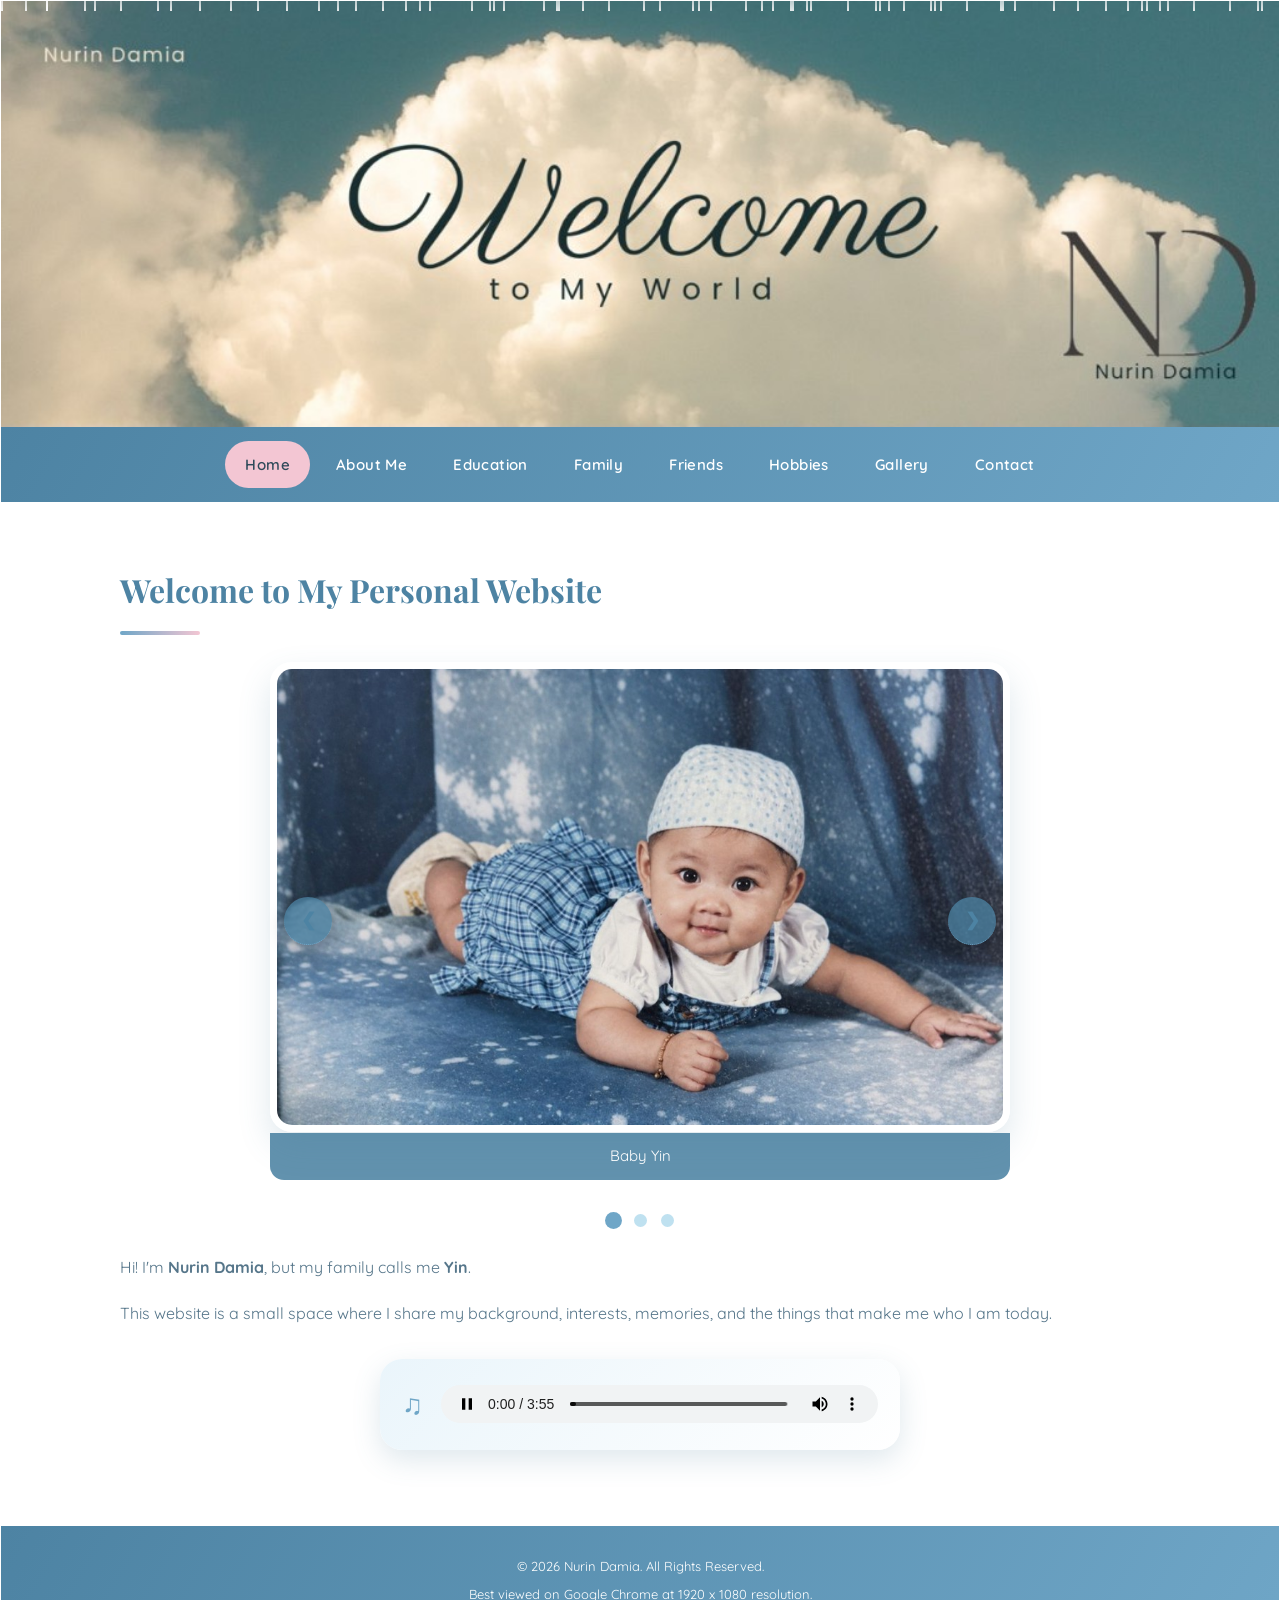
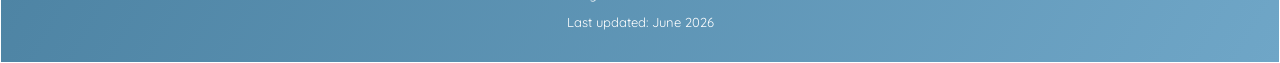
<file: index.html>
<!DOCTYPE html>
<html lang="en">
<head>
<meta charset="UTF-8">
<meta name="viewport" content="width=device-width, initial-scale=1.0">
<meta name="description" content="Personal website of Nurin Damia - background, interests, memories and more.">
<meta name="keywords" content="Nurin Damia, personal website, about me, hobbies, gallery, student">
<meta name="author" content="Nurin Damia">
<title>Nurin Damia | Home</title>
<link rel="preconnect" href="https://fonts.googleapis.com">
<link rel="preconnect" href="https://fonts.gstatic.com" crossorigin>
<link href="https://fonts.googleapis.com/css2?family=Playfair+Display:ital,wght@0,500;0,700;1,500&family=Quicksand:wght@400;500;600;700&display=swap" rel="stylesheet">
<link rel="stylesheet" href="css/style.css">
</head>
<body>

<div class="container">

<table class="layout">
<tr>
<td>

<div class="hero-header">
<img src="images/header.png" alt="Welcome to My World - Nurin Damia">
<div class="rain">
<span style="left:91.2%; animation-duration:0.82s; animation-delay:0.8s;"></span>
<span style="left:31.6%; animation-duration:1.4s; animation-delay:0.14s;"></span>
<span style="left:93.3%; animation-duration:0.74s; animation-delay:0.66s;"></span>
<span style="left:72.7%; animation-duration:1.25s; animation-delay:0.45s;"></span>
<span style="left:61.9%; animation-duration:0.91s; animation-delay:1.05s;"></span>
<span style="left:51.5%; animation-duration:0.82s; animation-delay:1.75s;"></span>
<span style="left:68.7%; animation-duration:0.99s; animation-delay:1.03s;"></span>
<span style="left:26.3%; animation-duration:0.85s; animation-delay:0.41s;"></span>
<span style="left:33.5%; animation-duration:1.33s; animation-delay:0.85s;"></span>
<span style="left:70.6%; animation-duration:0.75s; animation-delay:0.28s;"></span>
<span style="left:47.5%; animation-duration:1.19s; animation-delay:0.24s;"></span>
<span style="left:79.3%; animation-duration:1.37s; animation-delay:0.43s;"></span>
<span style="left:43.4%; animation-duration:0.65s; animation-delay:1.43s;"></span>
<span style="left:89.2%; animation-duration:1.3s; animation-delay:0.75s;"></span>
<span style="left:63.3%; animation-duration:1.07s; animation-delay:0.44s;"></span>
<span style="left:43.6%; animation-duration:1.27s; animation-delay:0.15s;"></span>
<span style="left:60.3%; animation-duration:0.66s; animation-delay:1.15s;"></span>
<span style="left:15.5%; animation-duration:0.79s; animation-delay:0.05s;"></span>
<span style="left:3.5%; animation-duration:1.01s; animation-delay:1.13s;"></span>
<span style="left:78.3%; animation-duration:1.29s; animation-delay:1.03s;"></span>
<span style="left:22.3%; animation-duration:0.97s; animation-delay:0.5s;"></span>
<span style="left:73.5%; animation-duration:1.19s; animation-delay:1.69s;"></span>
<span style="left:96.1%; animation-duration:0.71s; animation-delay:0.65s;"></span>
<span style="left:7.3%; animation-duration:1.25s; animation-delay:1.25s;"></span>
<span style="left:58.2%; animation-duration:0.68s; animation-delay:1.78s;"></span>
<span style="left:82.3%; animation-duration:0.81s; animation-delay:1.48s;"></span>
<span style="left:36.8%; animation-duration:0.92s; animation-delay:0.13s;"></span>
<span style="left:73.0%; animation-duration:1.16s; animation-delay:1.43s;"></span>
<span style="left:98.3%; animation-duration:1.3s; animation-delay:1.31s;"></span>
<span style="left:12.2%; animation-duration:1.09s; animation-delay:0.28s;"></span>
<span style="left:90.6%; animation-duration:0.88s; animation-delay:1.23s;"></span>
<span style="left:69.4%; animation-duration:1.37s; animation-delay:0.04s;"></span>
<span style="left:54.5%; animation-duration:0.84s; animation-delay:1.59s;"></span>
<span style="left:89.6%; animation-duration:1.33s; animation-delay:0.37s;"></span>
<span style="left:68.4%; animation-duration:1.07s; animation-delay:0.25s;"></span>
<span style="left:50.2%; animation-duration:0.69s; animation-delay:0.76s;"></span>
<span style="left:39.3%; animation-duration:0.87s; animation-delay:1.74s;"></span>
<span style="left:29.8%; animation-duration:1.28s; animation-delay:0.7s;"></span>
<span style="left:3.5%; animation-duration:0.61s; animation-delay:1.64s;"></span>
<span style="left:55.5%; animation-duration:0.92s; animation-delay:1.54s;"></span>
<span style="left:42.4%; animation-duration:0.69s; animation-delay:0.44s;"></span>
<span style="left:20.0%; animation-duration:1.11s; animation-delay:0.9s;"></span>
<span style="left:66.2%; animation-duration:0.9s; animation-delay:0.82s;"></span>
<span style="left:24.8%; animation-duration:1.4s; animation-delay:1.51s;"></span>
<span style="left:63.0%; animation-duration:0.99s; animation-delay:1.31s;"></span>
<span style="left:86.4%; animation-duration:0.66s; animation-delay:0.41s;"></span>
<span style="left:17.9%; animation-duration:0.95s; animation-delay:1.52s;"></span>
<span style="left:38.2%; animation-duration:1.22s; animation-delay:0.49s;"></span>
<span style="left:45.5%; animation-duration:1.05s; animation-delay:0.81s;"></span>
<span style="left:0.0%; animation-duration:1.05s; animation-delay:1.66s;"></span>
<span style="left:32.7%; animation-duration:1.28s; animation-delay:0.0s;"></span>
<span style="left:54.1%; animation-duration:1.19s; animation-delay:1.62s;"></span>
<span style="left:84.2%; animation-duration:0.83s; animation-delay:0.32s;"></span>
<span style="left:38.5%; animation-duration:1.19s; animation-delay:1.05s;"></span>
<span style="left:98.6%; animation-duration:1.38s; animation-delay:1.18s;"></span>
<span style="left:61.7%; animation-duration:0.84s; animation-delay:0.13s;"></span>
<span style="left:13.2%; animation-duration:1.02s; animation-delay:0.11s;"></span>
<span style="left:88.1%; animation-duration:1.28s; animation-delay:1.11s;"></span>
<span style="left:27.7%; animation-duration:0.66s; animation-delay:1.38s;"></span>
<span style="left:1.9%; animation-duration:1.01s; animation-delay:1.06s;"></span>
<span style="left:59.5%; animation-duration:0.81s; animation-delay:1.39s;"></span>
<span style="left:9.3%; animation-duration:1.39s; animation-delay:1.74s;"></span>
<span style="left:75.5%; animation-duration:1.36s; animation-delay:1.59s;"></span>
<span style="left:78.2%; animation-duration:0.94s; animation-delay:0.19s;"></span>
<span style="left:6.5%; animation-duration:0.68s; animation-delay:0.55s;"></span>
</div>
</div>

<div class="nav">
<a href="index.html" class="active">Home</a>
<a href="about.html">About Me</a>
<a href="education.html">Education</a>
<a href="family.html">Family</a>
<a href="friends.html">Friends</a>
<a href="hobbies.html">Hobbies</a>
<a href="gallery.html">Gallery</a>
<a href="contact.html">Contact</a>
</div>

<div class="content">

<h2>Welcome to My Personal Website</h2>

<div class="slideshow">

<div class="slides">
<img src="images/baby.png" alt="Baby Yin">
<div class="caption">Baby Yin</div>
</div>

<div class="slides">
<img src="images/toddler.png" alt="Toddler Yin">
<div class="caption">Toddler Yin</div>
</div>

<div class="slides">
<img src="images/now.png" alt="Yin Now">
<div class="caption">Yin Today</div>
</div>

<a class="prev" onclick="plusSlides(-1)">&#10094;</a>
<a class="next" onclick="plusSlides(1)">&#10095;</a>

</div>

<div class="dots">
<span class="dot" onclick="currentSlide(1)"></span>
<span class="dot" onclick="currentSlide(2)"></span>
<span class="dot" onclick="currentSlide(3)"></span>
</div>

<p>Hi! I'm <strong>Nurin Damia</strong>, but my family calls me <strong>Yin</strong>.</p>
<p>This website is a small space where I share my background, interests, memories, and the things that make me who I am today.</p>

<div class="song-player">
<div class="note">&#9835;</div>
<div class="song-info">
<audio controls autoplay loop>
<source src="songs/Slipping Through My Fingers.mp3" type="audio/mpeg">
</audio>
</div>
</div>

</div>

<div class="footer">
<p>&copy; 2026 Nurin Damia. All Rights Reserved.</p>
<p>Best viewed on Google Chrome at 1920 x 1080 resolution.</p>
<p>Last updated: June 2026</p>
</div>

</td>
</tr>
</table>

</div>

<script>
var slideIndex = 1;
showSlides(slideIndex);

function plusSlides(n) {
    showSlides(slideIndex += n);
}

function currentSlide(n) {
    showSlides(slideIndex = n);
}

function showSlides(n) {
    var i;
    var slides = document.getElementsByClassName("slides");
    var dots = document.getElementsByClassName("dot");
    if (n > slides.length) { slideIndex = 1; }
    if (n < 1) { slideIndex = slides.length; }
    for (i = 0; i < slides.length; i++) {
        slides[i].style.display = "none";
    }
    for (i = 0; i < dots.length; i++) {
        dots[i].className = dots[i].className.replace(" active-dot", "");
    }
    slides[slideIndex - 1].style.display = "block";
    dots[slideIndex - 1].className += " active-dot";
}

setInterval(function() { plusSlides(1); }, 4000);
</script>

<script src="js/lightbox.js"></script>
</body>
</html>
</file>
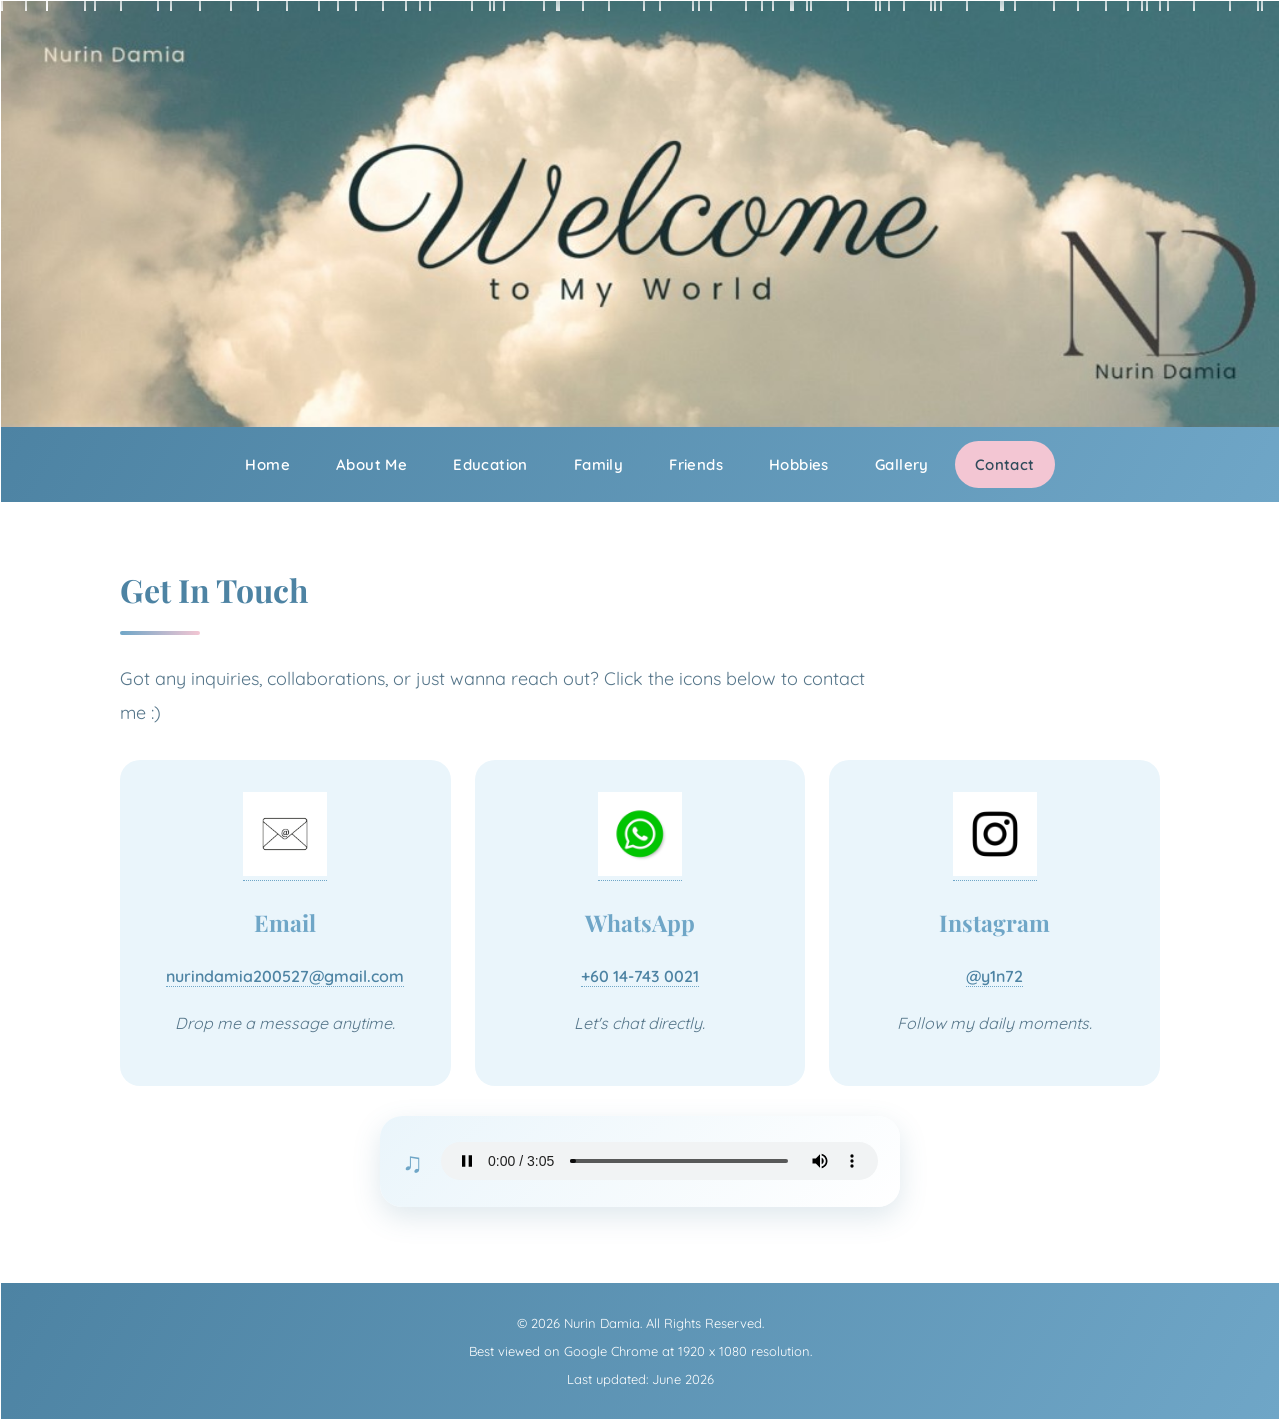
<file: contact.html>
<!DOCTYPE html>
<html lang="en">
<head>
<meta charset="UTF-8">
<meta name="viewport" content="width=device-width, initial-scale=1.0">
<meta name="description" content="Contact Nurin Damia via email, WhatsApp or Instagram for inquiries and collaborations.">
<meta name="keywords" content="Nurin Damia, contact, email, WhatsApp, Instagram, get in touch">
<meta name="author" content="Nurin Damia">
<title>Nurin Damia | Contact</title>
<link rel="preconnect" href="https://fonts.googleapis.com">
<link rel="preconnect" href="https://fonts.gstatic.com" crossorigin>
<link href="https://fonts.googleapis.com/css2?family=Playfair+Display:ital,wght@0,500;0,700;1,500&family=Quicksand:wght@400;500;600;700&display=swap" rel="stylesheet">
<link rel="stylesheet" href="css/style.css">
</head>
<body>

<div class="container">

<table class="layout">
<tr>
<td>

<div class="hero-header">
<img src="images/header.png" alt="Welcome to My World - Nurin Damia">
<div class="rain">
<span style="left:91.2%; animation-duration:0.82s; animation-delay:0.8s;"></span>
<span style="left:31.6%; animation-duration:1.4s; animation-delay:0.14s;"></span>
<span style="left:93.3%; animation-duration:0.74s; animation-delay:0.66s;"></span>
<span style="left:72.7%; animation-duration:1.25s; animation-delay:0.45s;"></span>
<span style="left:61.9%; animation-duration:0.91s; animation-delay:1.05s;"></span>
<span style="left:51.5%; animation-duration:0.82s; animation-delay:1.75s;"></span>
<span style="left:68.7%; animation-duration:0.99s; animation-delay:1.03s;"></span>
<span style="left:26.3%; animation-duration:0.85s; animation-delay:0.41s;"></span>
<span style="left:33.5%; animation-duration:1.33s; animation-delay:0.85s;"></span>
<span style="left:70.6%; animation-duration:0.75s; animation-delay:0.28s;"></span>
<span style="left:47.5%; animation-duration:1.19s; animation-delay:0.24s;"></span>
<span style="left:79.3%; animation-duration:1.37s; animation-delay:0.43s;"></span>
<span style="left:43.4%; animation-duration:0.65s; animation-delay:1.43s;"></span>
<span style="left:89.2%; animation-duration:1.3s; animation-delay:0.75s;"></span>
<span style="left:63.3%; animation-duration:1.07s; animation-delay:0.44s;"></span>
<span style="left:43.6%; animation-duration:1.27s; animation-delay:0.15s;"></span>
<span style="left:60.3%; animation-duration:0.66s; animation-delay:1.15s;"></span>
<span style="left:15.5%; animation-duration:0.79s; animation-delay:0.05s;"></span>
<span style="left:3.5%; animation-duration:1.01s; animation-delay:1.13s;"></span>
<span style="left:78.3%; animation-duration:1.29s; animation-delay:1.03s;"></span>
<span style="left:22.3%; animation-duration:0.97s; animation-delay:0.5s;"></span>
<span style="left:73.5%; animation-duration:1.19s; animation-delay:1.69s;"></span>
<span style="left:96.1%; animation-duration:0.71s; animation-delay:0.65s;"></span>
<span style="left:7.3%; animation-duration:1.25s; animation-delay:1.25s;"></span>
<span style="left:58.2%; animation-duration:0.68s; animation-delay:1.78s;"></span>
<span style="left:82.3%; animation-duration:0.81s; animation-delay:1.48s;"></span>
<span style="left:36.8%; animation-duration:0.92s; animation-delay:0.13s;"></span>
<span style="left:73.0%; animation-duration:1.16s; animation-delay:1.43s;"></span>
<span style="left:98.3%; animation-duration:1.3s; animation-delay:1.31s;"></span>
<span style="left:12.2%; animation-duration:1.09s; animation-delay:0.28s;"></span>
<span style="left:90.6%; animation-duration:0.88s; animation-delay:1.23s;"></span>
<span style="left:69.4%; animation-duration:1.37s; animation-delay:0.04s;"></span>
<span style="left:54.5%; animation-duration:0.84s; animation-delay:1.59s;"></span>
<span style="left:89.6%; animation-duration:1.33s; animation-delay:0.37s;"></span>
<span style="left:68.4%; animation-duration:1.07s; animation-delay:0.25s;"></span>
<span style="left:50.2%; animation-duration:0.69s; animation-delay:0.76s;"></span>
<span style="left:39.3%; animation-duration:0.87s; animation-delay:1.74s;"></span>
<span style="left:29.8%; animation-duration:1.28s; animation-delay:0.7s;"></span>
<span style="left:3.5%; animation-duration:0.61s; animation-delay:1.64s;"></span>
<span style="left:55.5%; animation-duration:0.92s; animation-delay:1.54s;"></span>
<span style="left:42.4%; animation-duration:0.69s; animation-delay:0.44s;"></span>
<span style="left:20.0%; animation-duration:1.11s; animation-delay:0.9s;"></span>
<span style="left:66.2%; animation-duration:0.9s; animation-delay:0.82s;"></span>
<span style="left:24.8%; animation-duration:1.4s; animation-delay:1.51s;"></span>
<span style="left:63.0%; animation-duration:0.99s; animation-delay:1.31s;"></span>
<span style="left:86.4%; animation-duration:0.66s; animation-delay:0.41s;"></span>
<span style="left:17.9%; animation-duration:0.95s; animation-delay:1.52s;"></span>
<span style="left:38.2%; animation-duration:1.22s; animation-delay:0.49s;"></span>
<span style="left:45.5%; animation-duration:1.05s; animation-delay:0.81s;"></span>
<span style="left:0.0%; animation-duration:1.05s; animation-delay:1.66s;"></span>
<span style="left:32.7%; animation-duration:1.28s; animation-delay:0.0s;"></span>
<span style="left:54.1%; animation-duration:1.19s; animation-delay:1.62s;"></span>
<span style="left:84.2%; animation-duration:0.83s; animation-delay:0.32s;"></span>
<span style="left:38.5%; animation-duration:1.19s; animation-delay:1.05s;"></span>
<span style="left:98.6%; animation-duration:1.38s; animation-delay:1.18s;"></span>
<span style="left:61.7%; animation-duration:0.84s; animation-delay:0.13s;"></span>
<span style="left:13.2%; animation-duration:1.02s; animation-delay:0.11s;"></span>
<span style="left:88.1%; animation-duration:1.28s; animation-delay:1.11s;"></span>
<span style="left:27.7%; animation-duration:0.66s; animation-delay:1.38s;"></span>
<span style="left:1.9%; animation-duration:1.01s; animation-delay:1.06s;"></span>
<span style="left:59.5%; animation-duration:0.81s; animation-delay:1.39s;"></span>
<span style="left:9.3%; animation-duration:1.39s; animation-delay:1.74s;"></span>
<span style="left:75.5%; animation-duration:1.36s; animation-delay:1.59s;"></span>
<span style="left:78.2%; animation-duration:0.94s; animation-delay:0.19s;"></span>
<span style="left:6.5%; animation-duration:0.68s; animation-delay:0.55s;"></span>
</div>
</div>

<div class="nav">
<a href="index.html">Home</a>
<a href="about.html">About Me</a>
<a href="education.html">Education</a>
<a href="family.html">Family</a>
<a href="friends.html">Friends</a>
<a href="hobbies.html">Hobbies</a>
<a href="gallery.html">Gallery</a>
<a href="contact.html" class="active">Contact</a>
</div>

<div class="content">

<h2>Get In Touch</h2>
<p class="lead">Got any inquiries, collaborations, or just wanna reach out? Click the icons below to contact me :)</p>

<div class="contact-cards">
<div class="contact-card">
<a href="mailto:nurindamia200527@gmail.com">
<img src="images/icons/email.png" alt="Email Icon">
</a>
<h3>Email</h3>
<p><a href="mailto:nurindamia200527@gmail.com">nurindamia200527@gmail.com</a></p>
<p><em>Drop me a message anytime.</em></p>
</div>
<div class="contact-card">
<a href="https://wa.link/78cb4q" target="_blank">
<img src="images/icons/whatsapp.png" alt="WhatsApp Icon">
</a>
<h3>WhatsApp</h3>
<p><a href="https://wa.link/78cb4q" target="_blank">+60 14-743 0021</a></p>
<p><em>Let's chat directly.</em></p>
</div>
<div class="contact-card">
<a href="https://www.instagram.com/y1n72?igsh=MWlpbmMzNjg4bjg2eA%3D%3D&amp;utm_source=qr" target="_blank">
<img src="images/icons/instagram.png" alt="Instagram Icon">
</a>
<h3>Instagram</h3>
<p><a href="https://www.instagram.com/y1n72?igsh=MWlpbmMzNjg4bjg2eA%3D%3D&amp;utm_source=qr" target="_blank">@y1n72</a></p>
<p><em>Follow my daily moments.</em></p>
</div>
</div>

<div class="song-player">
<div class="note">&#9835;</div>
<div class="song-info">
<audio controls autoplay loop>
<source src="songs/Saborami.mp3" type="audio/mpeg">
</audio>
</div>
</div>

</div>

<div class="footer">
<p>&copy; 2026 Nurin Damia. All Rights Reserved.</p>
<p>Best viewed on Google Chrome at 1920 x 1080 resolution.</p>
<p>Last updated: June 2026</p>
</div>

</td>
</tr>
</table>

</div>

<script src="js/lightbox.js"></script>
</body>
</html>
</file>
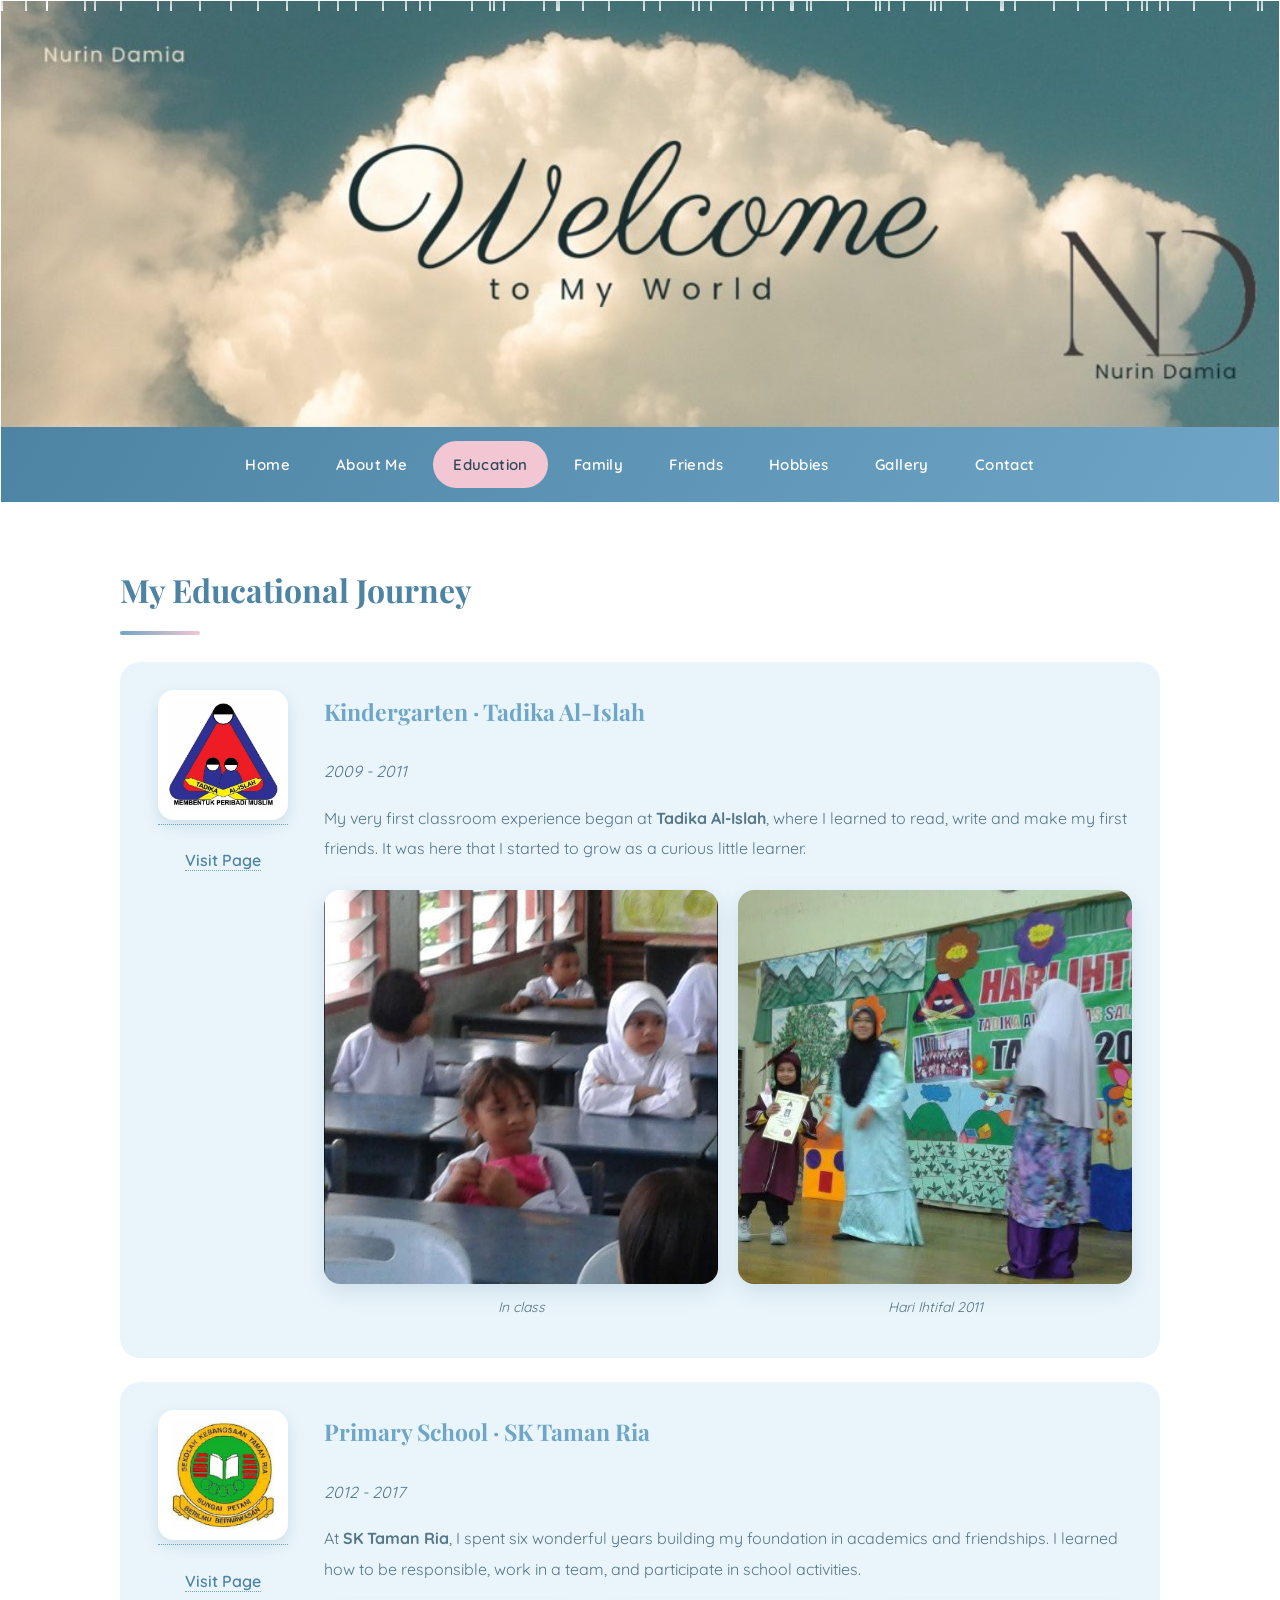
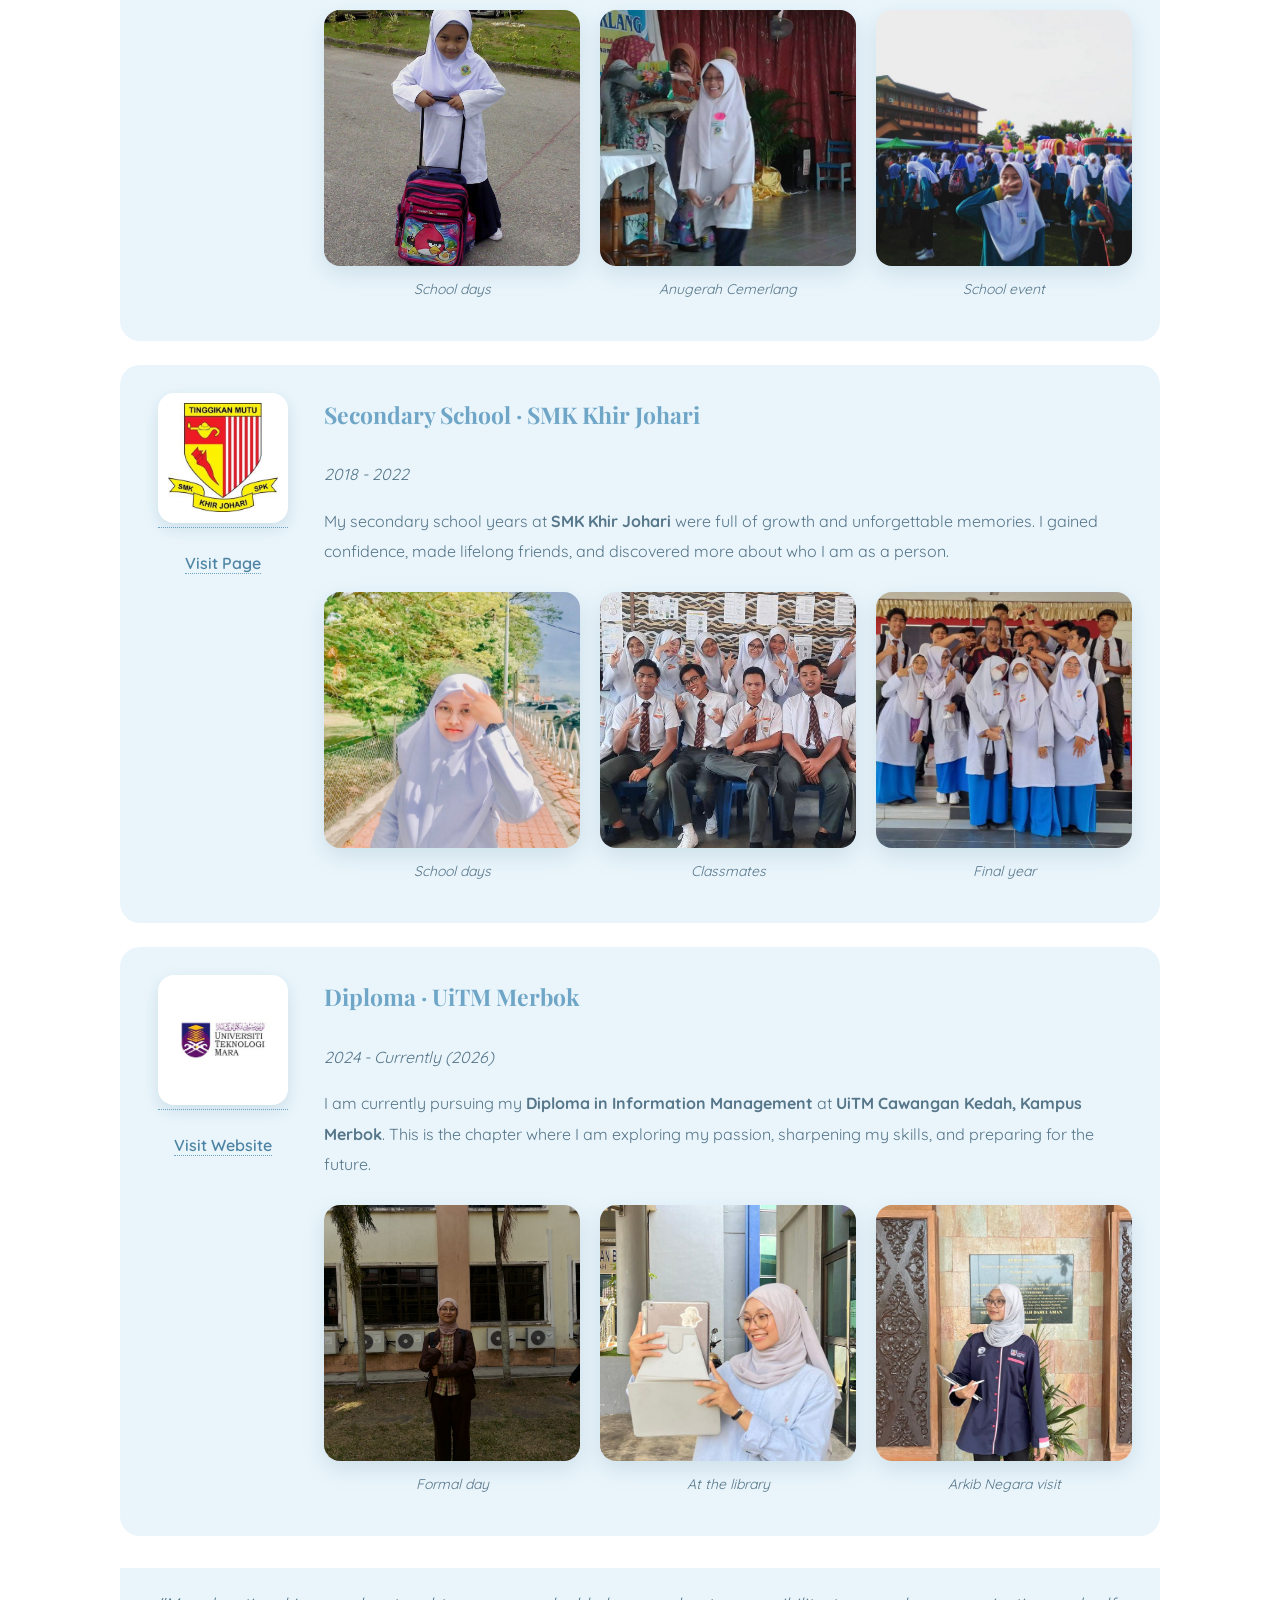
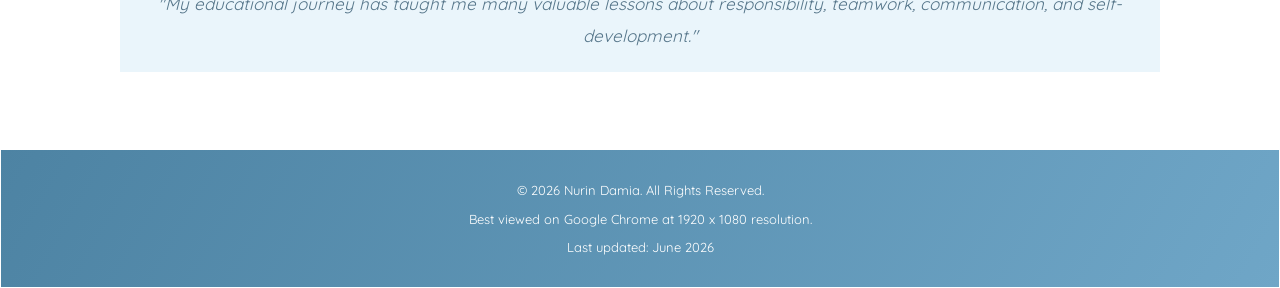
<file: education.html>
<!DOCTYPE html>
<html lang="en">
<head>
<meta charset="UTF-8">
<meta name="viewport" content="width=device-width, initial-scale=1.0">
<meta name="description" content="Education journey of Nurin Damia from kindergarten to UiTM diploma.">
<meta name="keywords" content="Nurin Damia, education, Tadika Al-Islah, SK Taman Ria, SMK Khir Johari, UiTM Merbok">
<meta name="author" content="Nurin Damia">
<title>Nurin Damia | Education</title>
<link rel="preconnect" href="https://fonts.googleapis.com">
<link rel="preconnect" href="https://fonts.gstatic.com" crossorigin>
<link href="https://fonts.googleapis.com/css2?family=Playfair+Display:ital,wght@0,500;0,700;1,500&family=Quicksand:wght@400;500;600;700&display=swap" rel="stylesheet">
<link rel="stylesheet" href="css/style.css">
</head>
<body>

<div class="container">

<table class="layout">
<tr>
<td>

<div class="hero-header">
<img src="images/header.png" alt="Welcome to My World - Nurin Damia">
<div class="rain">
<span style="left:91.2%; animation-duration:0.82s; animation-delay:0.8s;"></span>
<span style="left:31.6%; animation-duration:1.4s; animation-delay:0.14s;"></span>
<span style="left:93.3%; animation-duration:0.74s; animation-delay:0.66s;"></span>
<span style="left:72.7%; animation-duration:1.25s; animation-delay:0.45s;"></span>
<span style="left:61.9%; animation-duration:0.91s; animation-delay:1.05s;"></span>
<span style="left:51.5%; animation-duration:0.82s; animation-delay:1.75s;"></span>
<span style="left:68.7%; animation-duration:0.99s; animation-delay:1.03s;"></span>
<span style="left:26.3%; animation-duration:0.85s; animation-delay:0.41s;"></span>
<span style="left:33.5%; animation-duration:1.33s; animation-delay:0.85s;"></span>
<span style="left:70.6%; animation-duration:0.75s; animation-delay:0.28s;"></span>
<span style="left:47.5%; animation-duration:1.19s; animation-delay:0.24s;"></span>
<span style="left:79.3%; animation-duration:1.37s; animation-delay:0.43s;"></span>
<span style="left:43.4%; animation-duration:0.65s; animation-delay:1.43s;"></span>
<span style="left:89.2%; animation-duration:1.3s; animation-delay:0.75s;"></span>
<span style="left:63.3%; animation-duration:1.07s; animation-delay:0.44s;"></span>
<span style="left:43.6%; animation-duration:1.27s; animation-delay:0.15s;"></span>
<span style="left:60.3%; animation-duration:0.66s; animation-delay:1.15s;"></span>
<span style="left:15.5%; animation-duration:0.79s; animation-delay:0.05s;"></span>
<span style="left:3.5%; animation-duration:1.01s; animation-delay:1.13s;"></span>
<span style="left:78.3%; animation-duration:1.29s; animation-delay:1.03s;"></span>
<span style="left:22.3%; animation-duration:0.97s; animation-delay:0.5s;"></span>
<span style="left:73.5%; animation-duration:1.19s; animation-delay:1.69s;"></span>
<span style="left:96.1%; animation-duration:0.71s; animation-delay:0.65s;"></span>
<span style="left:7.3%; animation-duration:1.25s; animation-delay:1.25s;"></span>
<span style="left:58.2%; animation-duration:0.68s; animation-delay:1.78s;"></span>
<span style="left:82.3%; animation-duration:0.81s; animation-delay:1.48s;"></span>
<span style="left:36.8%; animation-duration:0.92s; animation-delay:0.13s;"></span>
<span style="left:73.0%; animation-duration:1.16s; animation-delay:1.43s;"></span>
<span style="left:98.3%; animation-duration:1.3s; animation-delay:1.31s;"></span>
<span style="left:12.2%; animation-duration:1.09s; animation-delay:0.28s;"></span>
<span style="left:90.6%; animation-duration:0.88s; animation-delay:1.23s;"></span>
<span style="left:69.4%; animation-duration:1.37s; animation-delay:0.04s;"></span>
<span style="left:54.5%; animation-duration:0.84s; animation-delay:1.59s;"></span>
<span style="left:89.6%; animation-duration:1.33s; animation-delay:0.37s;"></span>
<span style="left:68.4%; animation-duration:1.07s; animation-delay:0.25s;"></span>
<span style="left:50.2%; animation-duration:0.69s; animation-delay:0.76s;"></span>
<span style="left:39.3%; animation-duration:0.87s; animation-delay:1.74s;"></span>
<span style="left:29.8%; animation-duration:1.28s; animation-delay:0.7s;"></span>
<span style="left:3.5%; animation-duration:0.61s; animation-delay:1.64s;"></span>
<span style="left:55.5%; animation-duration:0.92s; animation-delay:1.54s;"></span>
<span style="left:42.4%; animation-duration:0.69s; animation-delay:0.44s;"></span>
<span style="left:20.0%; animation-duration:1.11s; animation-delay:0.9s;"></span>
<span style="left:66.2%; animation-duration:0.9s; animation-delay:0.82s;"></span>
<span style="left:24.8%; animation-duration:1.4s; animation-delay:1.51s;"></span>
<span style="left:63.0%; animation-duration:0.99s; animation-delay:1.31s;"></span>
<span style="left:86.4%; animation-duration:0.66s; animation-delay:0.41s;"></span>
<span style="left:17.9%; animation-duration:0.95s; animation-delay:1.52s;"></span>
<span style="left:38.2%; animation-duration:1.22s; animation-delay:0.49s;"></span>
<span style="left:45.5%; animation-duration:1.05s; animation-delay:0.81s;"></span>
<span style="left:0.0%; animation-duration:1.05s; animation-delay:1.66s;"></span>
<span style="left:32.7%; animation-duration:1.28s; animation-delay:0.0s;"></span>
<span style="left:54.1%; animation-duration:1.19s; animation-delay:1.62s;"></span>
<span style="left:84.2%; animation-duration:0.83s; animation-delay:0.32s;"></span>
<span style="left:38.5%; animation-duration:1.19s; animation-delay:1.05s;"></span>
<span style="left:98.6%; animation-duration:1.38s; animation-delay:1.18s;"></span>
<span style="left:61.7%; animation-duration:0.84s; animation-delay:0.13s;"></span>
<span style="left:13.2%; animation-duration:1.02s; animation-delay:0.11s;"></span>
<span style="left:88.1%; animation-duration:1.28s; animation-delay:1.11s;"></span>
<span style="left:27.7%; animation-duration:0.66s; animation-delay:1.38s;"></span>
<span style="left:1.9%; animation-duration:1.01s; animation-delay:1.06s;"></span>
<span style="left:59.5%; animation-duration:0.81s; animation-delay:1.39s;"></span>
<span style="left:9.3%; animation-duration:1.39s; animation-delay:1.74s;"></span>
<span style="left:75.5%; animation-duration:1.36s; animation-delay:1.59s;"></span>
<span style="left:78.2%; animation-duration:0.94s; animation-delay:0.19s;"></span>
<span style="left:6.5%; animation-duration:0.68s; animation-delay:0.55s;"></span>
</div>
</div>

<div class="nav">
<a href="index.html">Home</a>
<a href="about.html">About Me</a>
<a href="education.html" class="active">Education</a>
<a href="family.html">Family</a>
<a href="friends.html">Friends</a>
<a href="hobbies.html">Hobbies</a>
<a href="gallery.html">Gallery</a>
<a href="contact.html">Contact</a>
</div>

<div class="content">

<h2>My Educational Journey</h2>

<div class="edu">
<div class="edu-logo">
<a href="https://www.facebook.com/share/1BqL1o2MmA/?mibextid=wwXIfr" target="_blank">
<img src="images/logos/logo_alislah.jpeg" alt="Tadika Al-Islah Logo">
</a>
<p><a href="https://www.facebook.com/share/1BqL1o2MmA/?mibextid=wwXIfr" target="_blank">Visit Page</a></p>
</div>
<div class="edu-info">
<h3>Kindergarten &middot; Tadika Al-Islah</h3>
<p><em>2009 - 2011</em></p>
<p>My very first classroom experience began at <strong>Tadika Al-Islah</strong>, where I learned to read, write and make my first friends. It was here that I started to grow as a curious little learner.</p>
<div class="gallery cols-2">
<figure><img src="images/education/kindergarten_class.jpeg" alt="Kindergarten classroom"><figcaption>In class</figcaption></figure>
<figure><img src="images/education/kindergarten_graduation.jpeg" alt="Kindergarten graduation"><figcaption>Hari Ihtifal 2011</figcaption></figure>
</div>
</div>
</div>

<div class="edu">
<div class="edu-logo">
<a href="https://www.facebook.com/share/1EoWRPJZmb/?mibextid=wwXIfr" target="_blank">
<img src="images/logos/logo_sktamanria.jpeg" alt="SK Taman Ria Logo">
</a>
<p><a href="https://www.facebook.com/share/1EoWRPJZmb/?mibextid=wwXIfr" target="_blank">Visit Page</a></p>
</div>
<div class="edu-info">
<h3>Primary School &middot; SK Taman Ria</h3>
<p><em>2012 - 2017</em></p>
<p>At <strong>SK Taman Ria</strong>, I spent six wonderful years building my foundation in academics and friendships. I learned how to be responsible, work in a team, and participate in school activities.</p>
<div class="gallery cols-3">
<figure><img src="images/education/primary_school.jpeg" alt="First day primary school"><figcaption>School days</figcaption></figure>
<figure><img src="images/education/primary_award.jpeg" alt="Primary school award"><figcaption>Anugerah Cemerlang</figcaption></figure>
<figure><img src="images/education/primary_event.jpeg" alt="Primary school event"><figcaption>School event</figcaption></figure>
</div>
</div>
</div>

<div class="edu">
<div class="edu-logo">
<a href="https://www.facebook.com/share/1DuHucrKp9/?mibextid=wwXIfr" target="_blank">
<img src="images/logos/logo_smkkhirjohari.jpeg" alt="SMK Khir Johari Logo">
</a>
<p><a href="https://www.facebook.com/share/1DuHucrKp9/?mibextid=wwXIfr" target="_blank">Visit Page</a></p>
</div>
<div class="edu-info">
<h3>Secondary School &middot; SMK Khir Johari</h3>
<p><em>2018 - 2022</em></p>
<p>My secondary school years at <strong>SMK Khir Johari</strong> were full of growth and unforgettable memories. I gained confidence, made lifelong friends, and discovered more about who I am as a person.</p>
<div class="gallery cols-3">
<figure><img src="images/education/secondary_selfie.jpeg" alt="Secondary school days"><figcaption>School days</figcaption></figure>
<figure><img src="images/education/secondary_classmates.jpeg" alt="Secondary classmates"><figcaption>Classmates</figcaption></figure>
<figure><img src="images/education/secondary_graduation.jpeg" alt="Secondary school graduation"><figcaption>Final year</figcaption></figure>
</div>
</div>
</div>

<div class="edu">
<div class="edu-logo">
<a href="https://kedah.uitm.edu.my" target="_blank">
<img src="images/logos/logo_uitm.jpeg" alt="UiTM Logo">
</a>
<p><a href="https://kedah.uitm.edu.my" target="_blank">Visit Website</a></p>
</div>
<div class="edu-info">
<h3>Diploma &middot; UiTM Merbok</h3>
<p><em>2024 - Currently (2026)</em></p>
<p>I am currently pursuing my <strong>Diploma in Information Management</strong> at <strong>UiTM Cawangan Kedah, Kampus Merbok</strong>. This is the chapter where I am exploring my passion, sharpening my skills, and preparing for the future.</p>
<div class="gallery cols-3">
<figure><img src="images/education/uitm_formal.jpeg" alt="UiTM formal attire"><figcaption>Formal day</figcaption></figure>
<figure><img src="images/education/uitm_library.jpeg" alt="UiTM library"><figcaption>At the library</figcaption></figure>
<figure><img src="images/education/uitm_arkib.jpeg" alt="UiTM Arkib Negara visit"><figcaption>Arkib Negara visit</figcaption></figure>
</div>
</div>
</div>

<p class="quote">"My educational journey has taught me many valuable lessons about responsibility, teamwork, communication, and self-development."</p>

</div>

<div class="footer">
<p>&copy; 2026 Nurin Damia. All Rights Reserved.</p>
<p>Best viewed on Google Chrome at 1920 x 1080 resolution.</p>
<p>Last updated: June 2026</p>
</div>

</td>
</tr>
</table>

</div>

<script src="js/lightbox.js"></script>
</body>
</html>
</file>
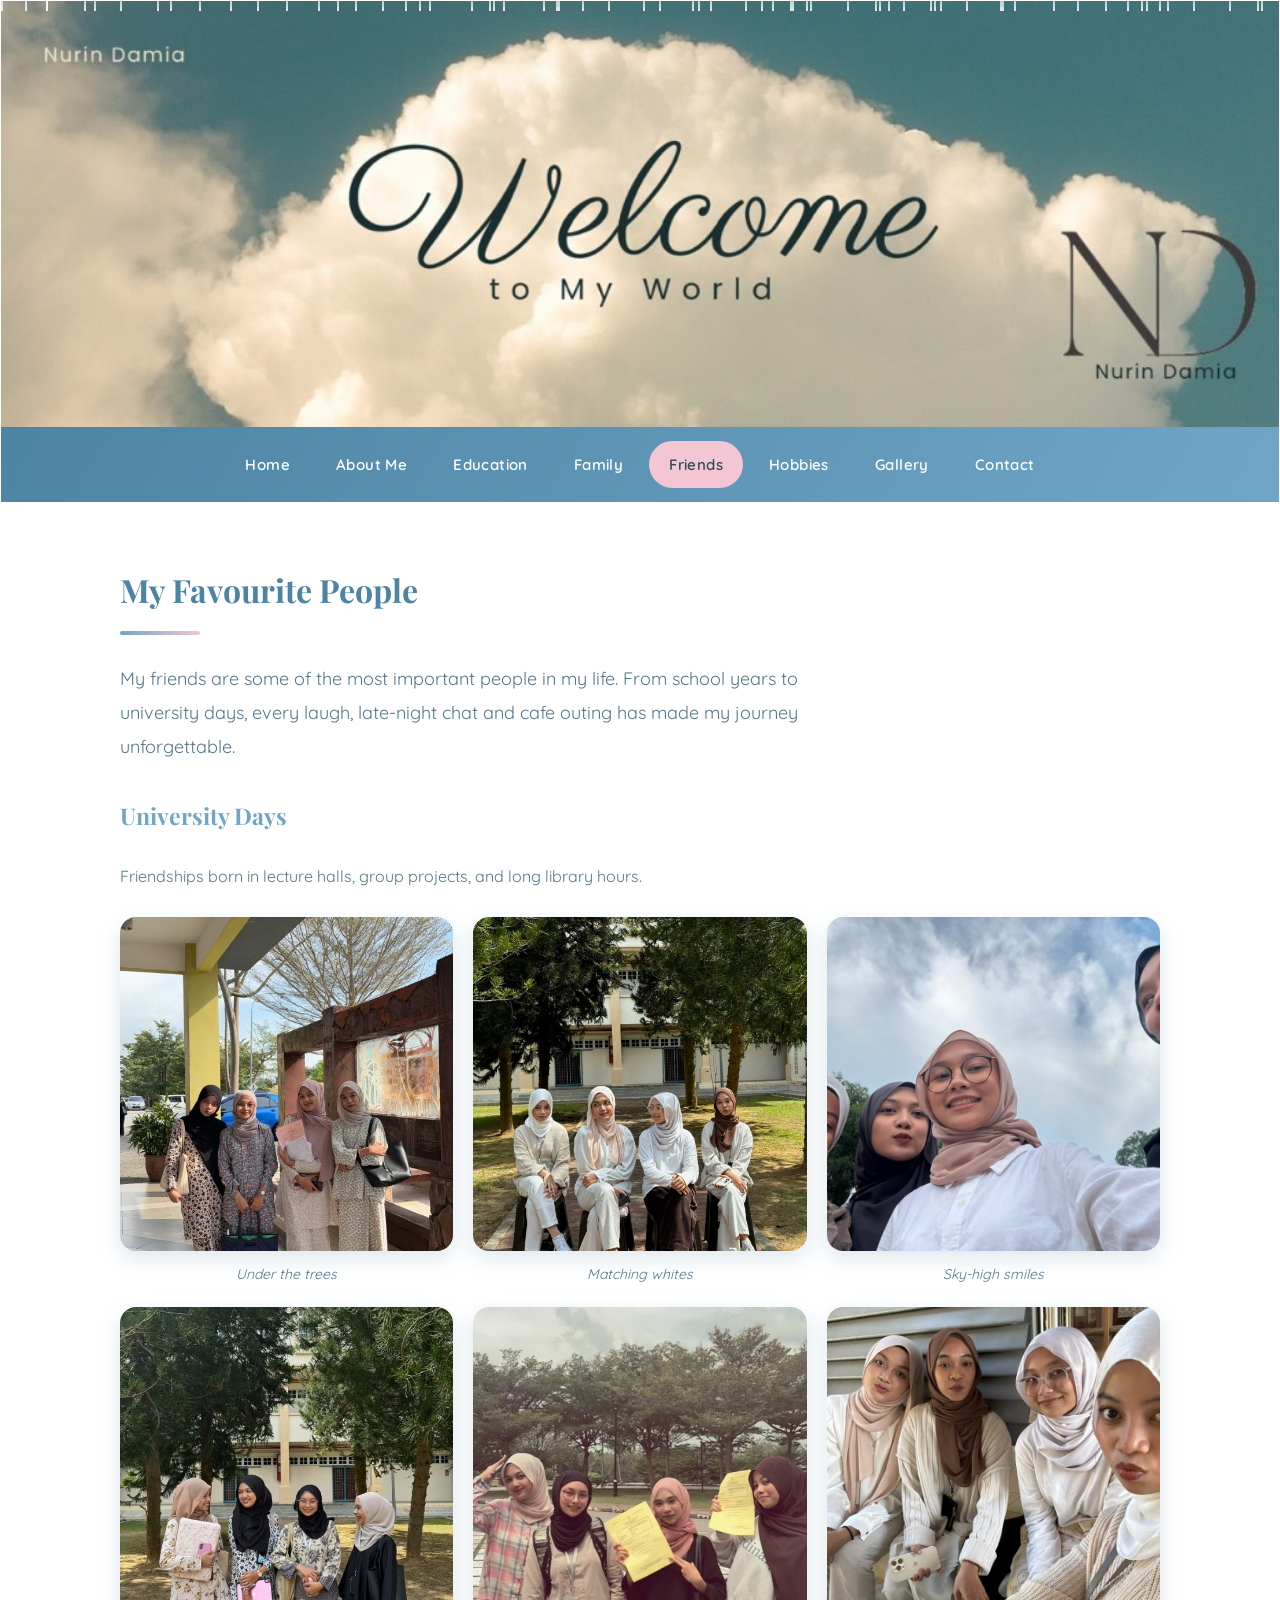
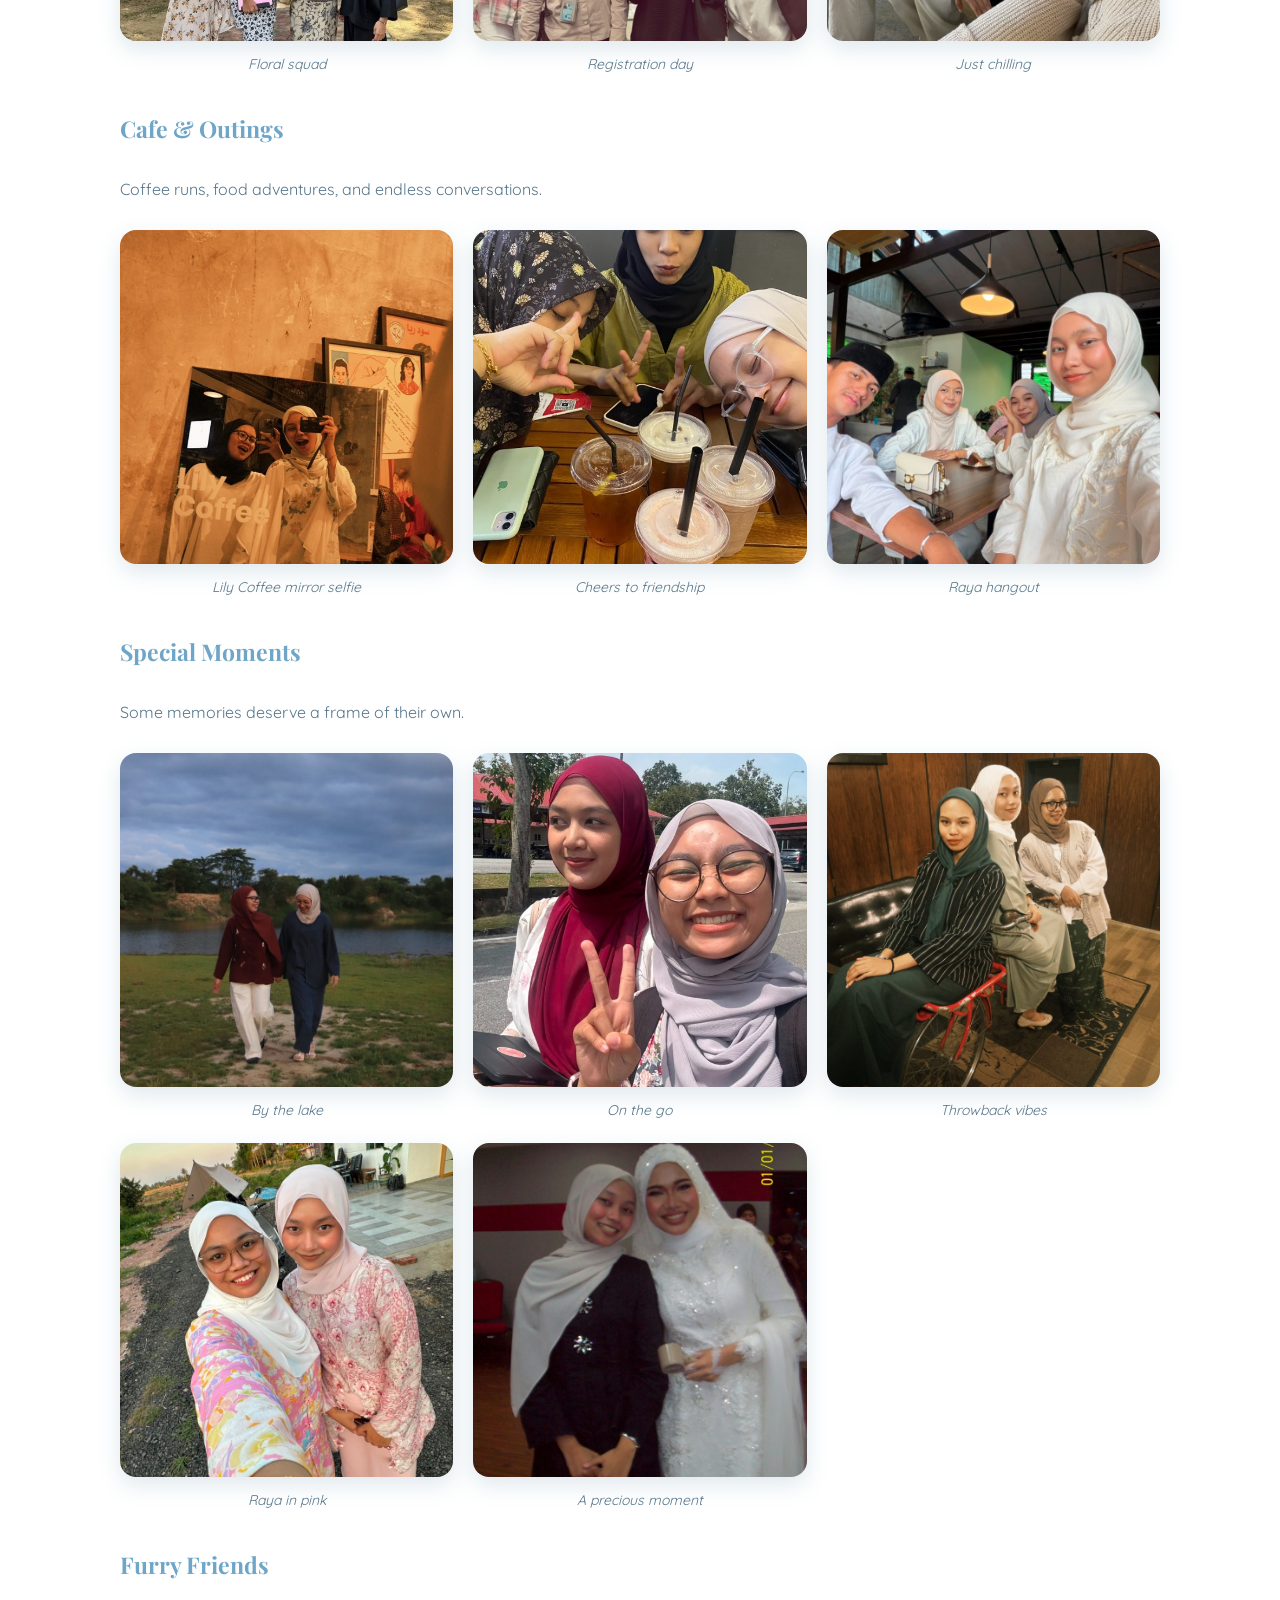
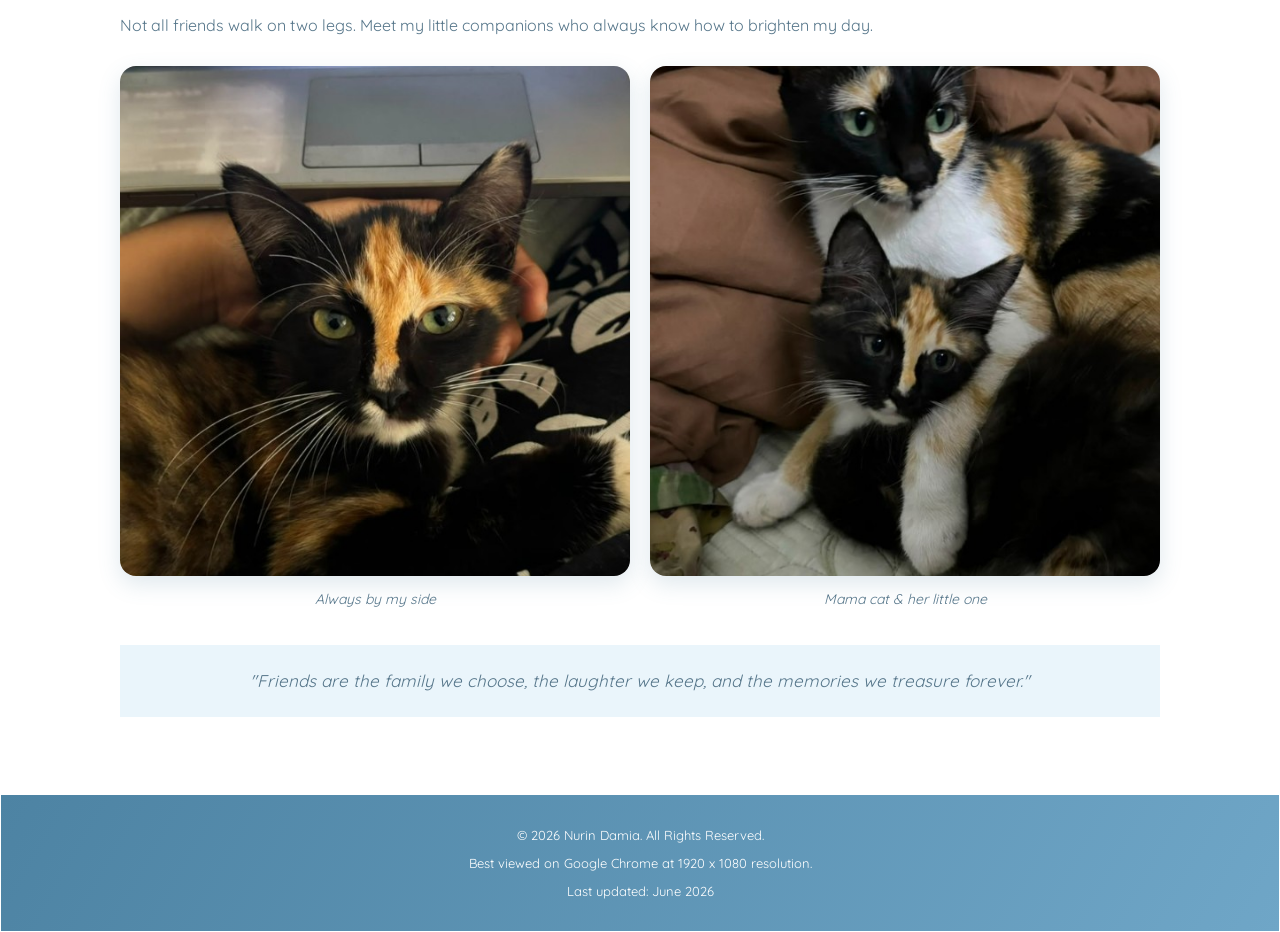
<file: friends.html>
<!DOCTYPE html>
<html lang="en">
<head>
<meta charset="UTF-8">
<meta name="viewport" content="width=device-width, initial-scale=1.0">
<meta name="description" content="Friends of Nurin Damia - school friends, university friends, cafe outings and furry companions.">
<meta name="keywords" content="Nurin Damia, friends, UiTM friends, cafe outings, furry friends, cats">
<meta name="author" content="Nurin Damia">
<title>Nurin Damia | Friends</title>
<link rel="preconnect" href="https://fonts.googleapis.com">
<link rel="preconnect" href="https://fonts.gstatic.com" crossorigin>
<link href="https://fonts.googleapis.com/css2?family=Playfair+Display:ital,wght@0,500;0,700;1,500&family=Quicksand:wght@400;500;600;700&display=swap" rel="stylesheet">
<link rel="stylesheet" href="css/style.css">
</head>
<body>

<div class="container">

<table class="layout">
<tr>
<td>

<div class="hero-header">
<img src="images/header.png" alt="Welcome to My World - Nurin Damia">
<div class="rain">
<span style="left:91.2%; animation-duration:0.82s; animation-delay:0.8s;"></span>
<span style="left:31.6%; animation-duration:1.4s; animation-delay:0.14s;"></span>
<span style="left:93.3%; animation-duration:0.74s; animation-delay:0.66s;"></span>
<span style="left:72.7%; animation-duration:1.25s; animation-delay:0.45s;"></span>
<span style="left:61.9%; animation-duration:0.91s; animation-delay:1.05s;"></span>
<span style="left:51.5%; animation-duration:0.82s; animation-delay:1.75s;"></span>
<span style="left:68.7%; animation-duration:0.99s; animation-delay:1.03s;"></span>
<span style="left:26.3%; animation-duration:0.85s; animation-delay:0.41s;"></span>
<span style="left:33.5%; animation-duration:1.33s; animation-delay:0.85s;"></span>
<span style="left:70.6%; animation-duration:0.75s; animation-delay:0.28s;"></span>
<span style="left:47.5%; animation-duration:1.19s; animation-delay:0.24s;"></span>
<span style="left:79.3%; animation-duration:1.37s; animation-delay:0.43s;"></span>
<span style="left:43.4%; animation-duration:0.65s; animation-delay:1.43s;"></span>
<span style="left:89.2%; animation-duration:1.3s; animation-delay:0.75s;"></span>
<span style="left:63.3%; animation-duration:1.07s; animation-delay:0.44s;"></span>
<span style="left:43.6%; animation-duration:1.27s; animation-delay:0.15s;"></span>
<span style="left:60.3%; animation-duration:0.66s; animation-delay:1.15s;"></span>
<span style="left:15.5%; animation-duration:0.79s; animation-delay:0.05s;"></span>
<span style="left:3.5%; animation-duration:1.01s; animation-delay:1.13s;"></span>
<span style="left:78.3%; animation-duration:1.29s; animation-delay:1.03s;"></span>
<span style="left:22.3%; animation-duration:0.97s; animation-delay:0.5s;"></span>
<span style="left:73.5%; animation-duration:1.19s; animation-delay:1.69s;"></span>
<span style="left:96.1%; animation-duration:0.71s; animation-delay:0.65s;"></span>
<span style="left:7.3%; animation-duration:1.25s; animation-delay:1.25s;"></span>
<span style="left:58.2%; animation-duration:0.68s; animation-delay:1.78s;"></span>
<span style="left:82.3%; animation-duration:0.81s; animation-delay:1.48s;"></span>
<span style="left:36.8%; animation-duration:0.92s; animation-delay:0.13s;"></span>
<span style="left:73.0%; animation-duration:1.16s; animation-delay:1.43s;"></span>
<span style="left:98.3%; animation-duration:1.3s; animation-delay:1.31s;"></span>
<span style="left:12.2%; animation-duration:1.09s; animation-delay:0.28s;"></span>
<span style="left:90.6%; animation-duration:0.88s; animation-delay:1.23s;"></span>
<span style="left:69.4%; animation-duration:1.37s; animation-delay:0.04s;"></span>
<span style="left:54.5%; animation-duration:0.84s; animation-delay:1.59s;"></span>
<span style="left:89.6%; animation-duration:1.33s; animation-delay:0.37s;"></span>
<span style="left:68.4%; animation-duration:1.07s; animation-delay:0.25s;"></span>
<span style="left:50.2%; animation-duration:0.69s; animation-delay:0.76s;"></span>
<span style="left:39.3%; animation-duration:0.87s; animation-delay:1.74s;"></span>
<span style="left:29.8%; animation-duration:1.28s; animation-delay:0.7s;"></span>
<span style="left:3.5%; animation-duration:0.61s; animation-delay:1.64s;"></span>
<span style="left:55.5%; animation-duration:0.92s; animation-delay:1.54s;"></span>
<span style="left:42.4%; animation-duration:0.69s; animation-delay:0.44s;"></span>
<span style="left:20.0%; animation-duration:1.11s; animation-delay:0.9s;"></span>
<span style="left:66.2%; animation-duration:0.9s; animation-delay:0.82s;"></span>
<span style="left:24.8%; animation-duration:1.4s; animation-delay:1.51s;"></span>
<span style="left:63.0%; animation-duration:0.99s; animation-delay:1.31s;"></span>
<span style="left:86.4%; animation-duration:0.66s; animation-delay:0.41s;"></span>
<span style="left:17.9%; animation-duration:0.95s; animation-delay:1.52s;"></span>
<span style="left:38.2%; animation-duration:1.22s; animation-delay:0.49s;"></span>
<span style="left:45.5%; animation-duration:1.05s; animation-delay:0.81s;"></span>
<span style="left:0.0%; animation-duration:1.05s; animation-delay:1.66s;"></span>
<span style="left:32.7%; animation-duration:1.28s; animation-delay:0.0s;"></span>
<span style="left:54.1%; animation-duration:1.19s; animation-delay:1.62s;"></span>
<span style="left:84.2%; animation-duration:0.83s; animation-delay:0.32s;"></span>
<span style="left:38.5%; animation-duration:1.19s; animation-delay:1.05s;"></span>
<span style="left:98.6%; animation-duration:1.38s; animation-delay:1.18s;"></span>
<span style="left:61.7%; animation-duration:0.84s; animation-delay:0.13s;"></span>
<span style="left:13.2%; animation-duration:1.02s; animation-delay:0.11s;"></span>
<span style="left:88.1%; animation-duration:1.28s; animation-delay:1.11s;"></span>
<span style="left:27.7%; animation-duration:0.66s; animation-delay:1.38s;"></span>
<span style="left:1.9%; animation-duration:1.01s; animation-delay:1.06s;"></span>
<span style="left:59.5%; animation-duration:0.81s; animation-delay:1.39s;"></span>
<span style="left:9.3%; animation-duration:1.39s; animation-delay:1.74s;"></span>
<span style="left:75.5%; animation-duration:1.36s; animation-delay:1.59s;"></span>
<span style="left:78.2%; animation-duration:0.94s; animation-delay:0.19s;"></span>
<span style="left:6.5%; animation-duration:0.68s; animation-delay:0.55s;"></span>
</div>
</div>

<div class="nav">
<a href="index.html">Home</a>
<a href="about.html">About Me</a>
<a href="education.html">Education</a>
<a href="family.html">Family</a>
<a href="friends.html" class="active">Friends</a>
<a href="hobbies.html">Hobbies</a>
<a href="gallery.html">Gallery</a>
<a href="contact.html">Contact</a>
</div>

<div class="content">

<h2>My Favourite People</h2>
<p class="lead">My friends are some of the most important people in my life. From school years to university days, every laugh, late-night chat and cafe outing has made my journey unforgettable.</p>

<h3>University Days</h3>
<p>Friendships born in lecture halls, group projects, and long library hours.</p>
<div class="gallery cols-3">
<figure><img src="images/friends/friends_uitm_trees.png" alt="UiTM friends under trees"><figcaption>Under the trees</figcaption></figure>
<figure><img src="images/friends/friends_whitechairs.png" alt="Friends sitting in white"><figcaption>Matching whites</figcaption></figure>
<figure><img src="images/friends/friends_sky.png" alt="Friends selfie under sky"><figcaption>Sky-high smiles</figcaption></figure>
<figure><img src="images/friends/friends_floral.png" alt="Friends in floral attire"><figcaption>Floral squad</figcaption></figure>
<figure><img src="images/friends/friends_registration.png" alt="Registration day"><figcaption>Registration day</figcaption></figure>
<figure><img src="images/friends/friends_porch.png" alt="Hangout on porch"><figcaption>Just chilling</figcaption></figure>
</div>

<h3>Cafe &amp; Outings</h3>
<p>Coffee runs, food adventures, and endless conversations.</p>
<div class="gallery cols-3">
<figure><img src="images/friends/friends_lilycoffee.png" alt="At Lily Coffee"><figcaption>Lily Coffee mirror selfie</figcaption></figure>
<figure><img src="images/friends/friends_cafe_drinks.png" alt="Cafe drinks"><figcaption>Cheers to friendship</figcaption></figure>
<figure><img src="images/friends/friends_raya_cafe.png" alt="Raya at the cafe"><figcaption>Raya hangout</figcaption></figure>
</div>

<h3>Special Moments</h3>
<p>Some memories deserve a frame of their own.</p>
<div class="gallery cols-3">
<figure><img src="images/friends/friends_lake.png" alt="Walking by the lake"><figcaption>By the lake</figcaption></figure>
<figure><img src="images/friends/friends_busterminal.png" alt="At the bus terminal"><figcaption>On the go</figcaption></figure>
<figure><img src="images/friends/friends_bicycle.png" alt="On the bicycle"><figcaption>Throwback vibes</figcaption></figure>
<figure><img src="images/friends/friends_pinkraya.png" alt="Raya in pink"><figcaption>Raya in pink</figcaption></figure>
<figure><img src="images/friends/friends_special.png" alt="Special memory"><figcaption>A precious moment</figcaption></figure>
</div>

<h3>Furry Friends</h3>
<p>Not all friends walk on two legs. Meet my little companions who always know how to brighten my day.</p>
<div class="gallery cols-2">
<figure><img src="images/pets/cat_laptop.png" alt="My cat"><figcaption>Always by my side</figcaption></figure>
<figure><img src="images/pets/cat_with_kitten.png" alt="My cat with her kitten"><figcaption>Mama cat &amp; her little one</figcaption></figure>
</div>

<p class="quote">"Friends are the family we choose, the laughter we keep, and the memories we treasure forever."</p>

</div>

<div class="footer">
<p>&copy; 2026 Nurin Damia. All Rights Reserved.</p>
<p>Best viewed on Google Chrome at 1920 x 1080 resolution.</p>
<p>Last updated: June 2026</p>
</div>

</td>
</tr>
</table>

</div>

<script src="js/lightbox.js"></script>
</body>
</html>
</file>
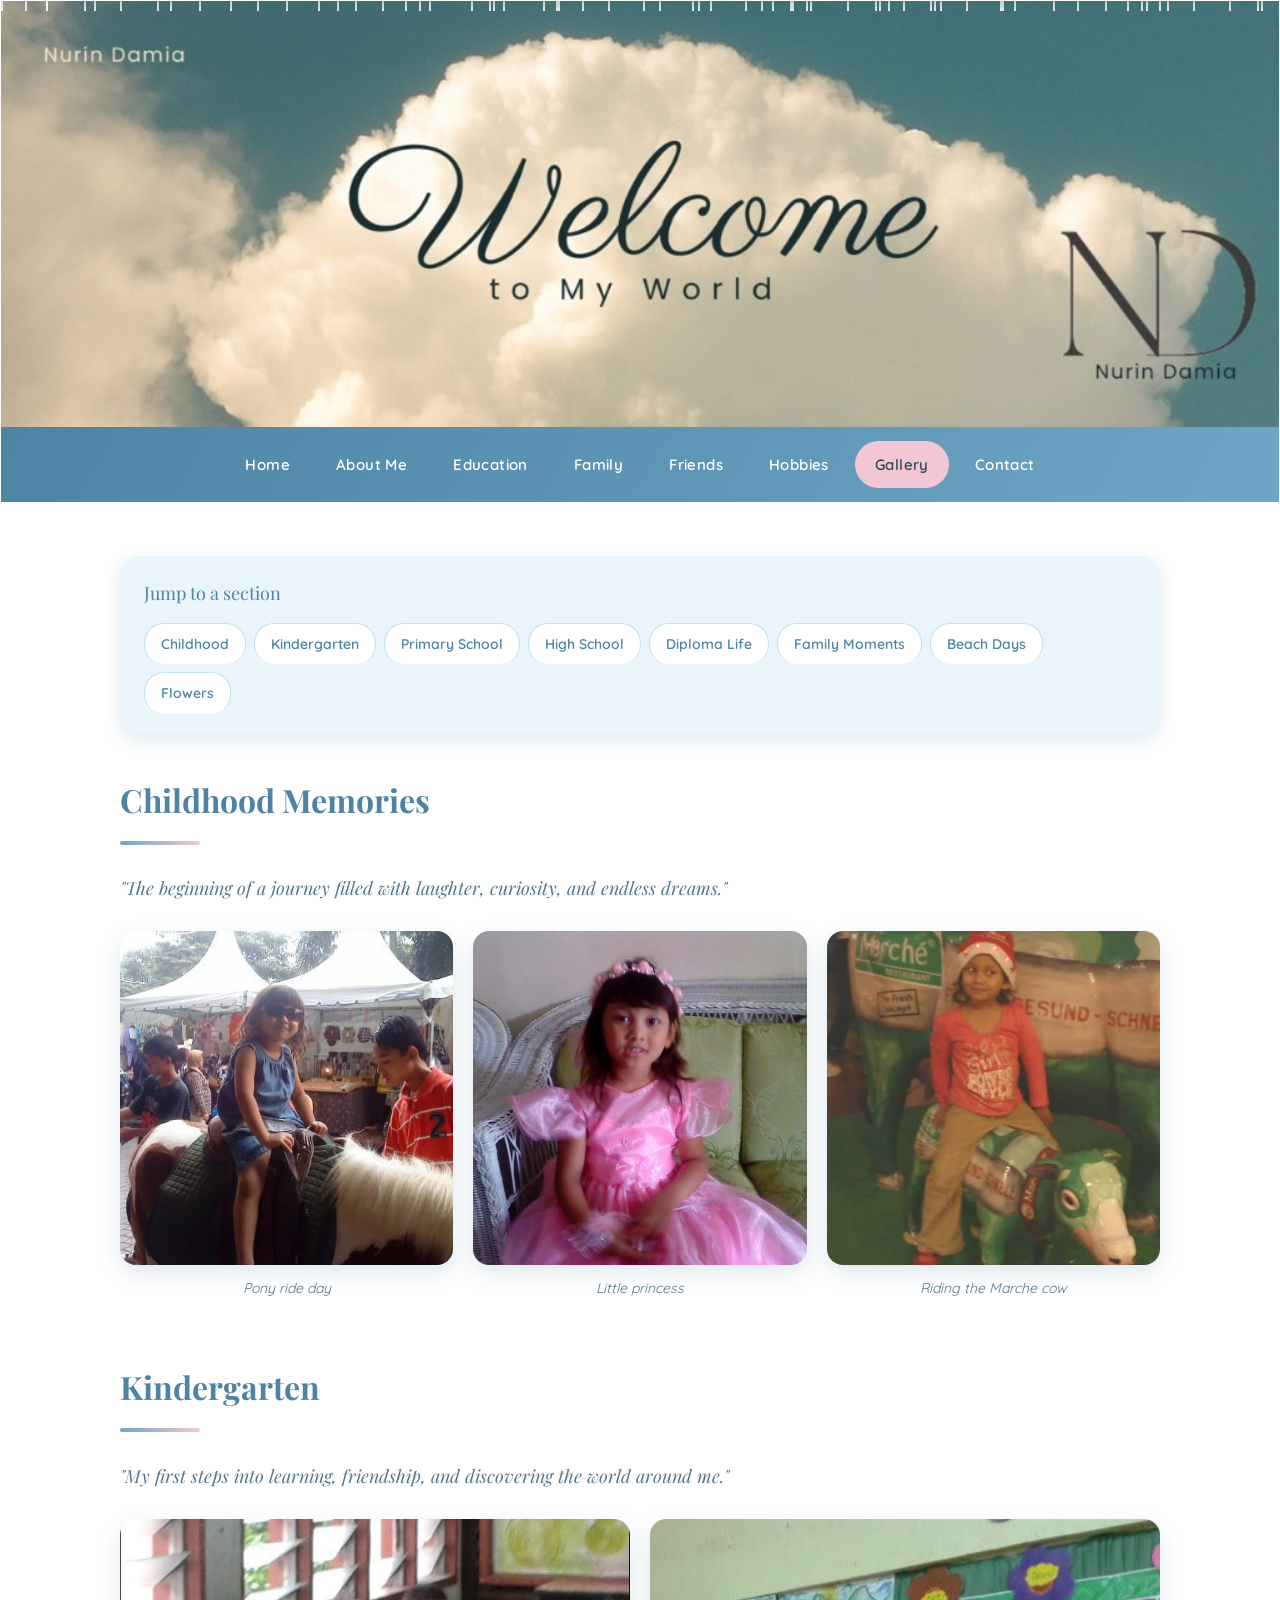
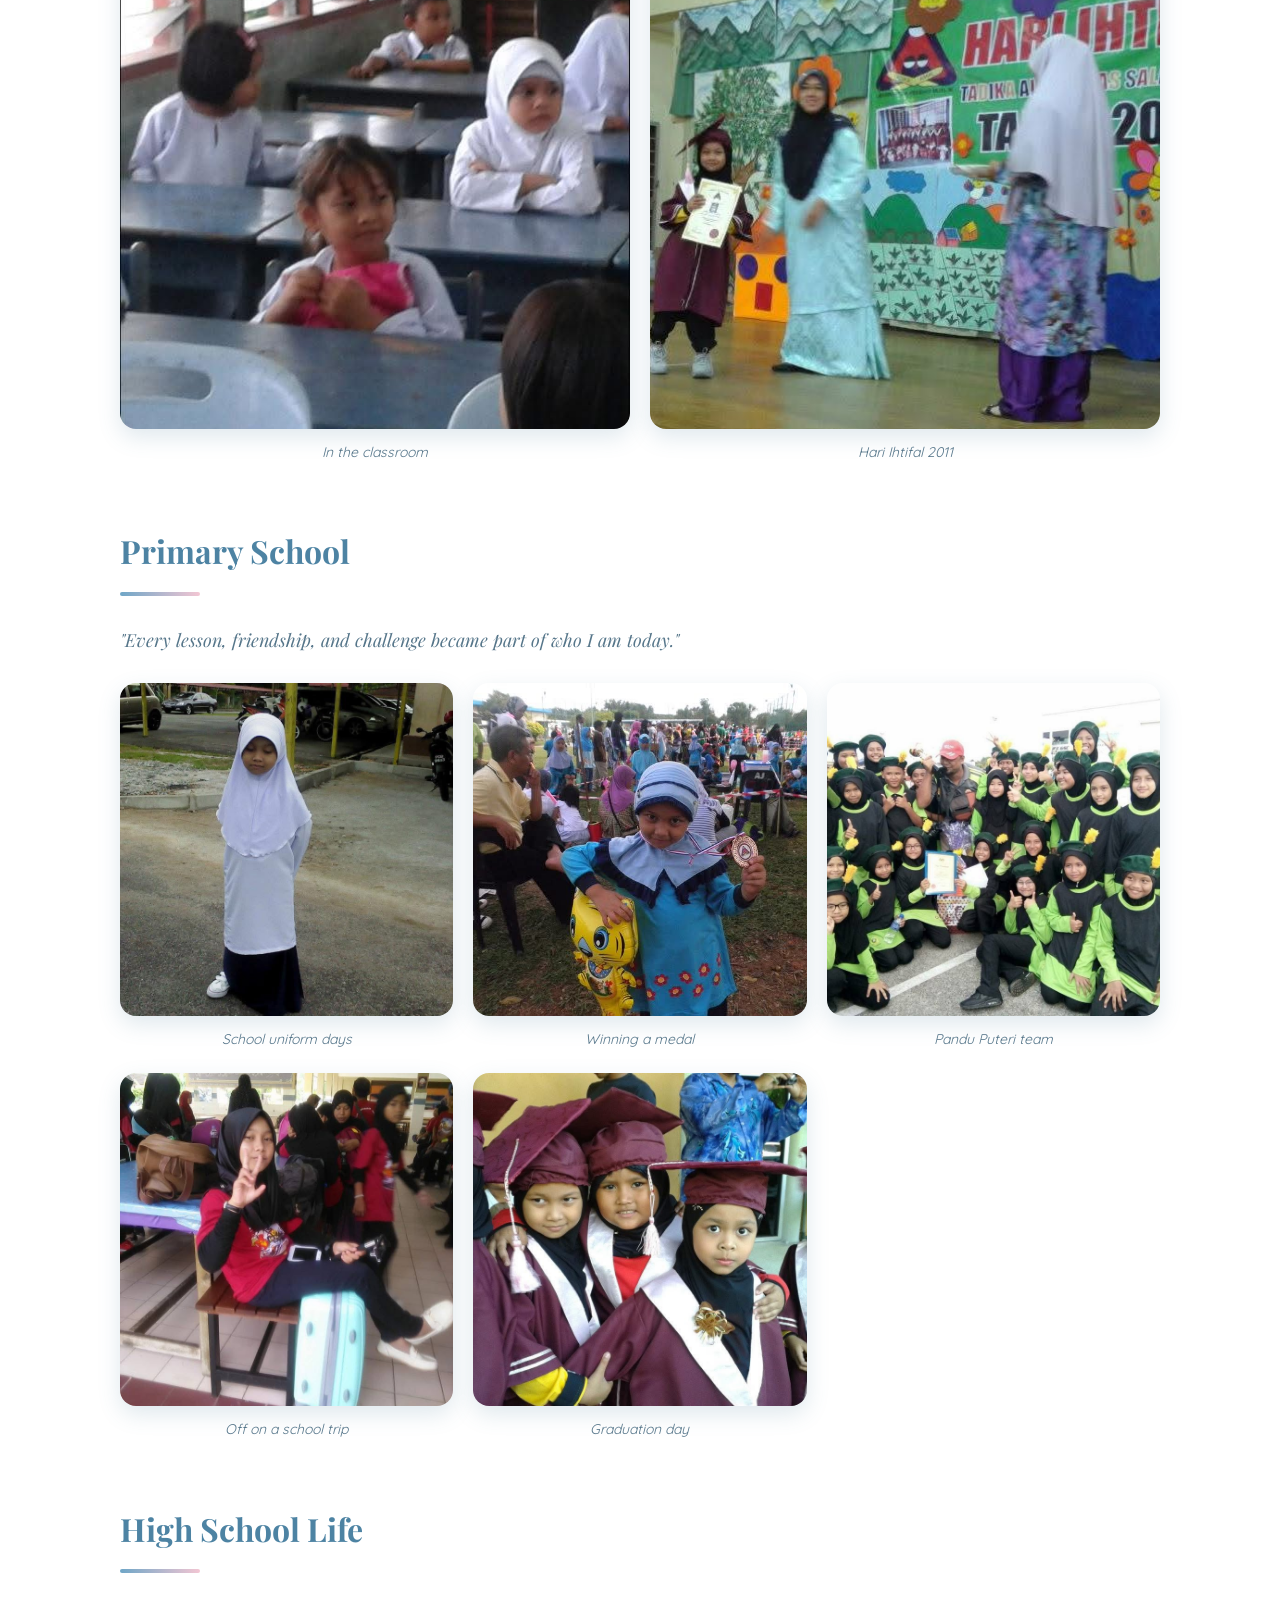
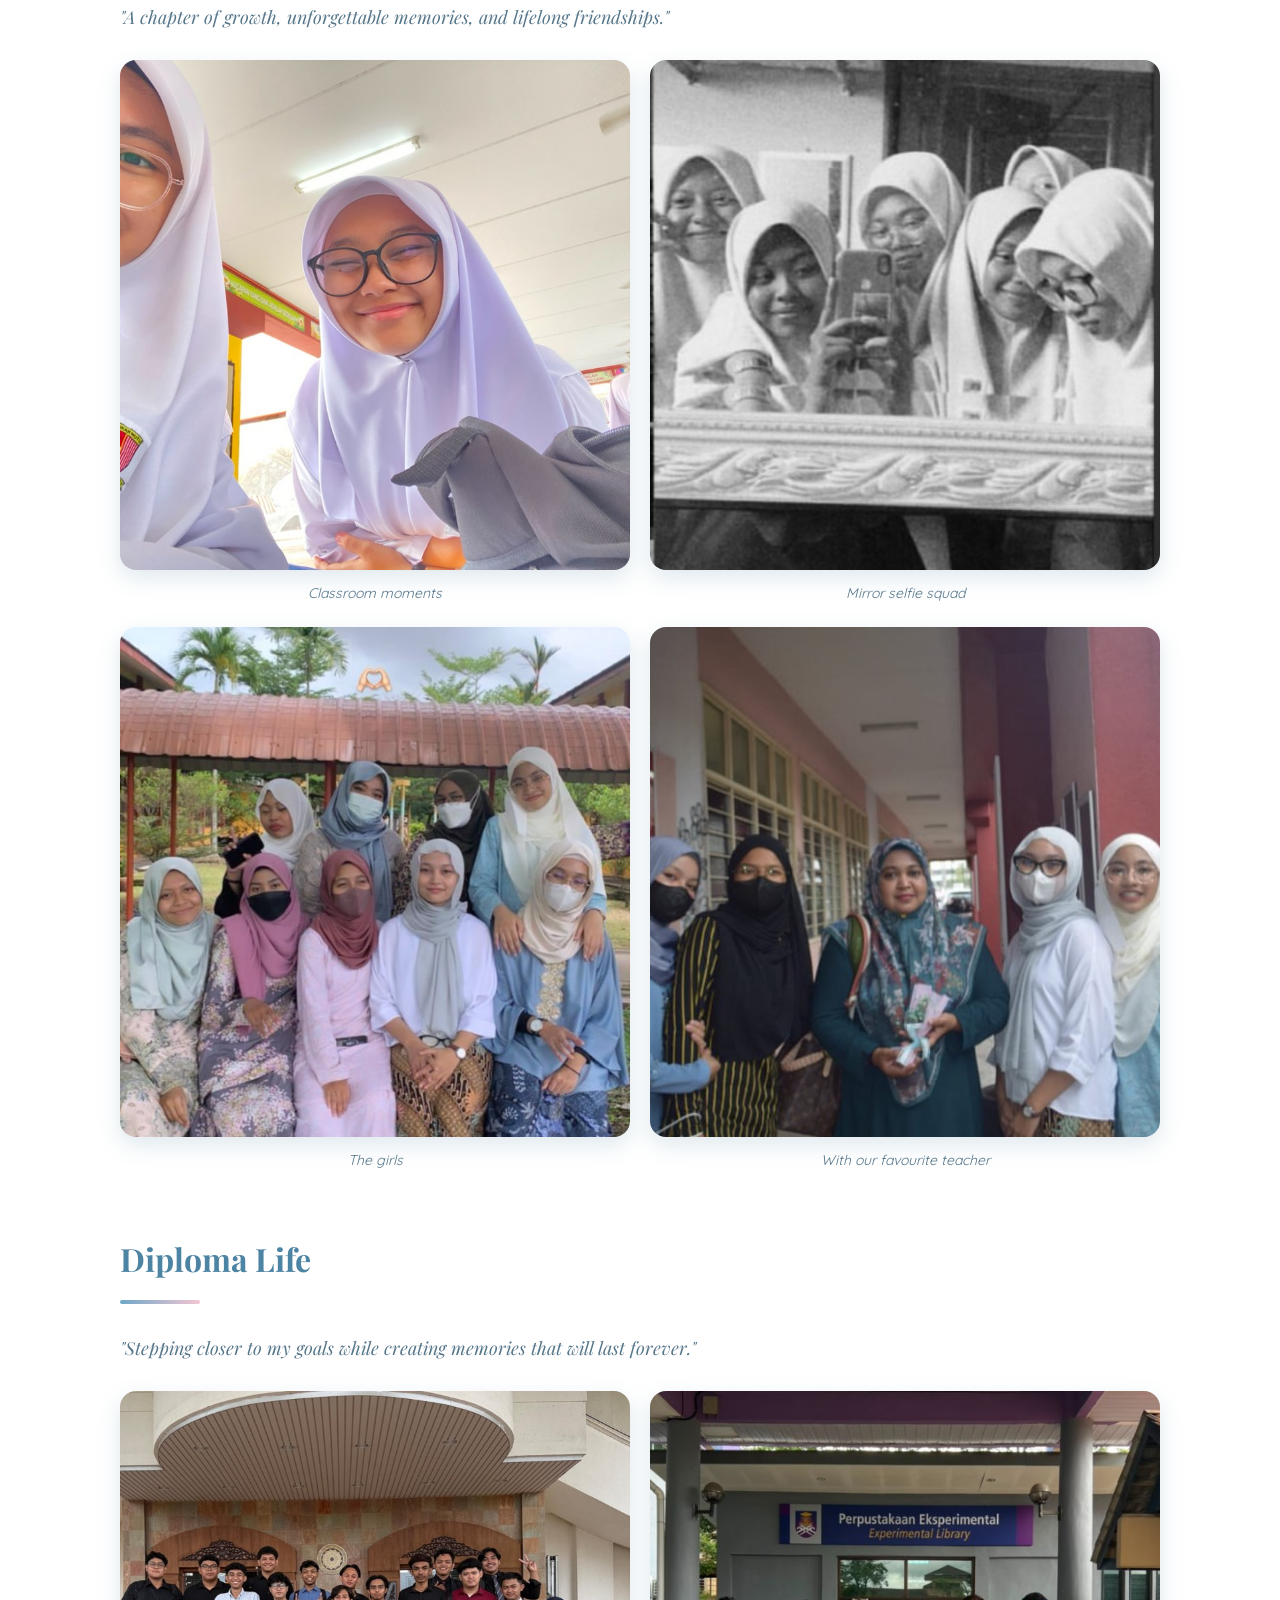
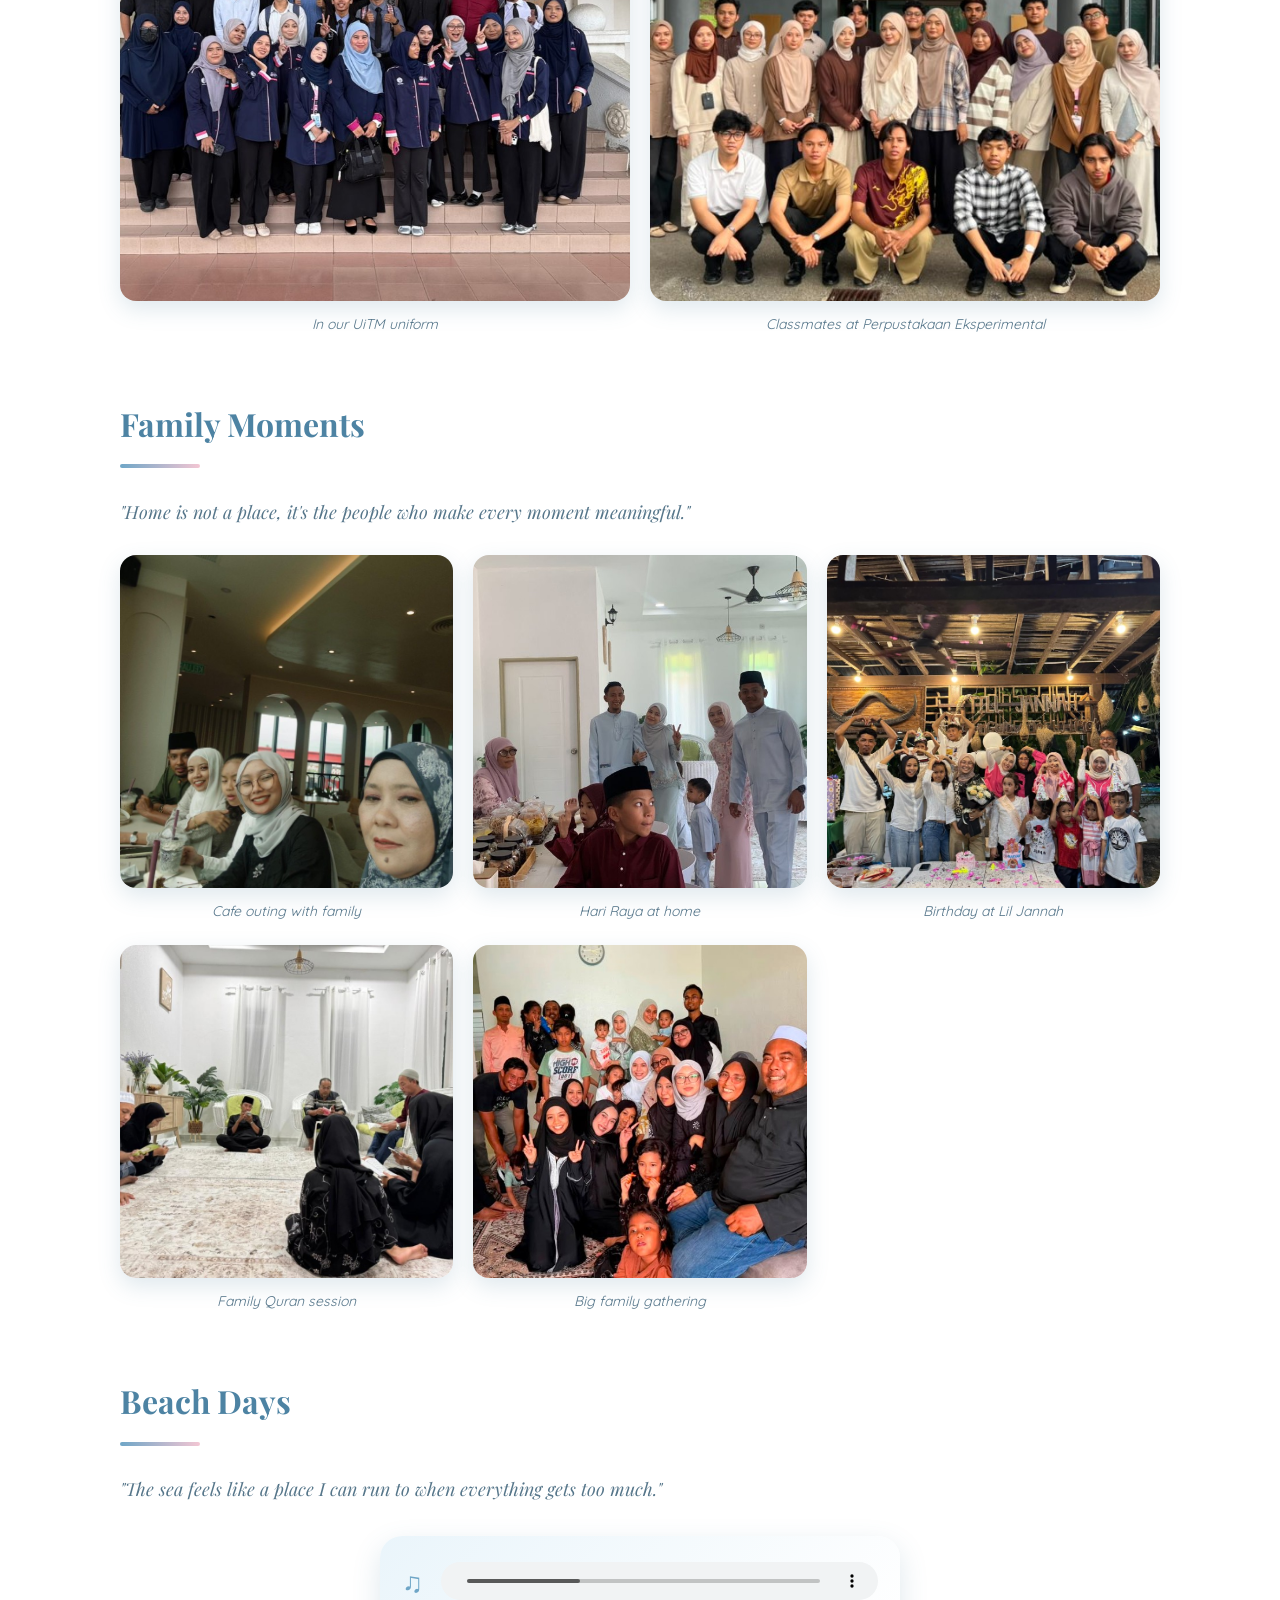
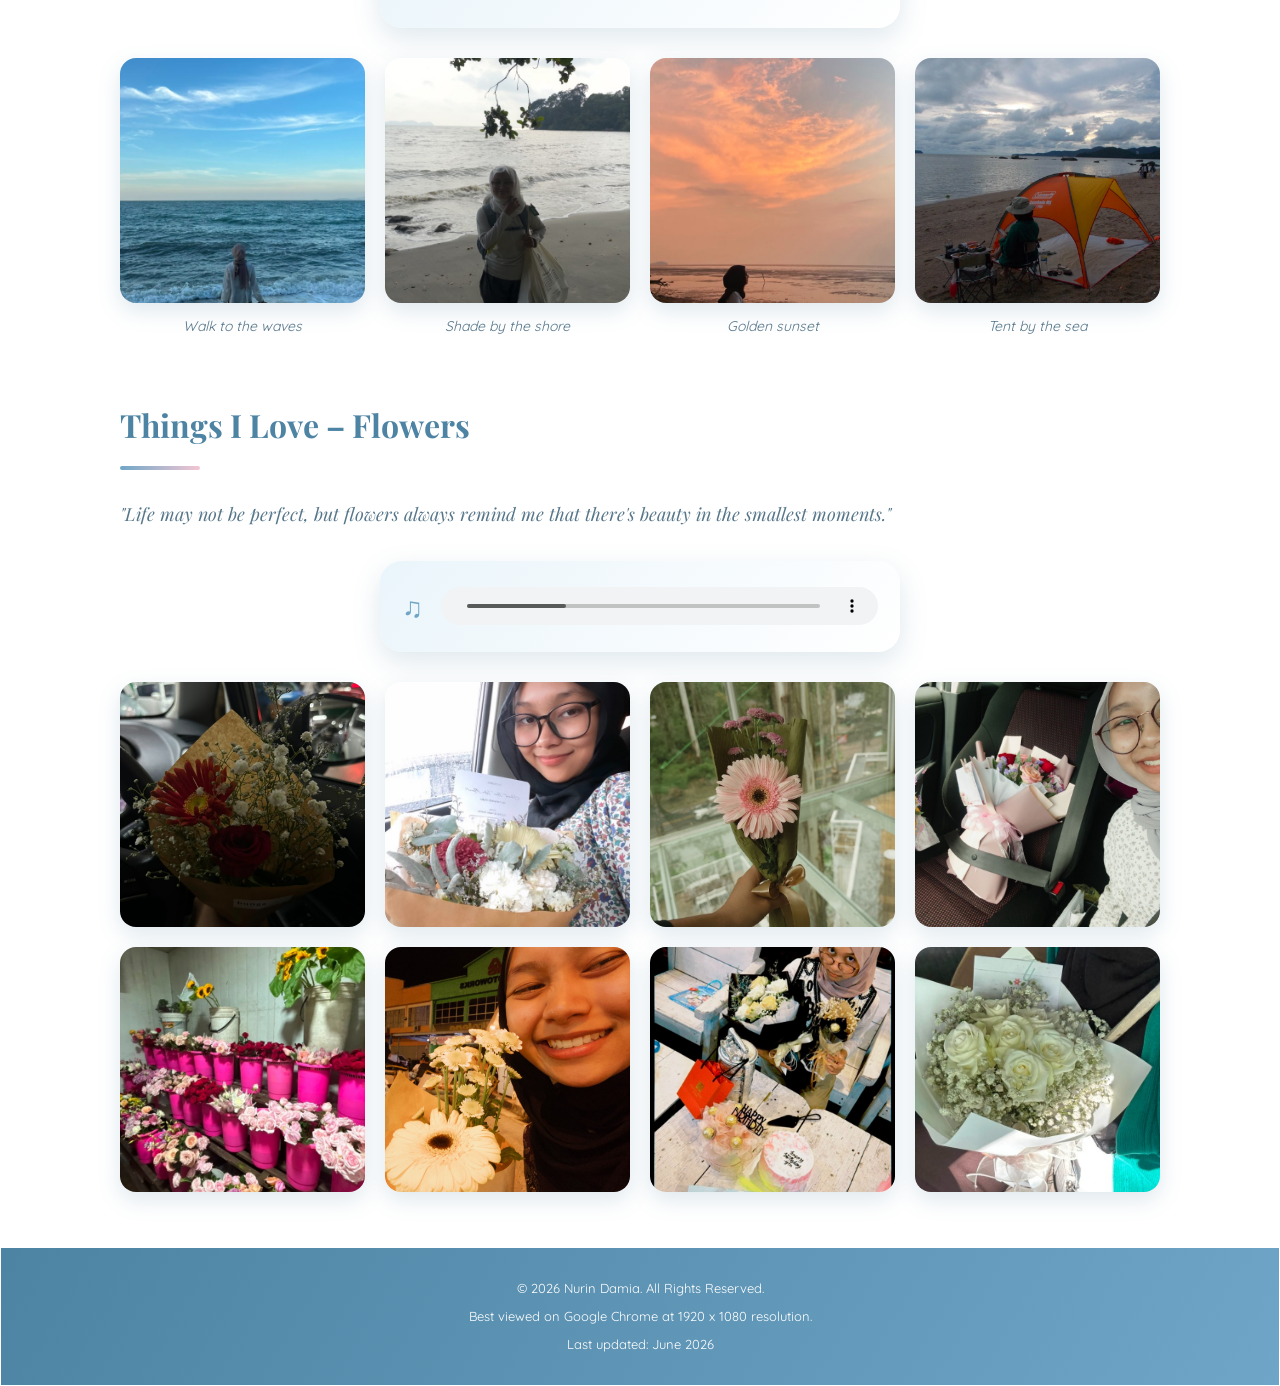
<file: gallery.html>
<!DOCTYPE html>
<html lang="en">
<head>
<meta charset="UTF-8">
<meta name="viewport" content="width=device-width, initial-scale=1.0">
<meta name="description" content="Gallery of Nurin Damia - a collection of memories from childhood to today.">
<meta name="keywords" content="Nurin Damia, gallery, photos, childhood, kindergarten, memories">
<meta name="author" content="Nurin Damia">
<title>Nurin Damia | Gallery</title>
<link rel="preconnect" href="https://fonts.googleapis.com">
<link rel="preconnect" href="https://fonts.gstatic.com" crossorigin>
<link href="https://fonts.googleapis.com/css2?family=Playfair+Display:ital,wght@0,500;0,700;1,500&family=Quicksand:wght@400;500;600;700&display=swap" rel="stylesheet">
<link rel="stylesheet" href="css/style.css">
</head>
<body id="top">

<div class="container">

<table class="layout">
<tr>
<td>

<div class="hero-header">
<img src="images/header.png" alt="Welcome to My World - Nurin Damia">
<div class="rain">
<span style="left:91.2%; animation-duration:0.82s; animation-delay:0.8s;"></span>
<span style="left:31.6%; animation-duration:1.4s; animation-delay:0.14s;"></span>
<span style="left:93.3%; animation-duration:0.74s; animation-delay:0.66s;"></span>
<span style="left:72.7%; animation-duration:1.25s; animation-delay:0.45s;"></span>
<span style="left:61.9%; animation-duration:0.91s; animation-delay:1.05s;"></span>
<span style="left:51.5%; animation-duration:0.82s; animation-delay:1.75s;"></span>
<span style="left:68.7%; animation-duration:0.99s; animation-delay:1.03s;"></span>
<span style="left:26.3%; animation-duration:0.85s; animation-delay:0.41s;"></span>
<span style="left:33.5%; animation-duration:1.33s; animation-delay:0.85s;"></span>
<span style="left:70.6%; animation-duration:0.75s; animation-delay:0.28s;"></span>
<span style="left:47.5%; animation-duration:1.19s; animation-delay:0.24s;"></span>
<span style="left:79.3%; animation-duration:1.37s; animation-delay:0.43s;"></span>
<span style="left:43.4%; animation-duration:0.65s; animation-delay:1.43s;"></span>
<span style="left:89.2%; animation-duration:1.3s; animation-delay:0.75s;"></span>
<span style="left:63.3%; animation-duration:1.07s; animation-delay:0.44s;"></span>
<span style="left:43.6%; animation-duration:1.27s; animation-delay:0.15s;"></span>
<span style="left:60.3%; animation-duration:0.66s; animation-delay:1.15s;"></span>
<span style="left:15.5%; animation-duration:0.79s; animation-delay:0.05s;"></span>
<span style="left:3.5%; animation-duration:1.01s; animation-delay:1.13s;"></span>
<span style="left:78.3%; animation-duration:1.29s; animation-delay:1.03s;"></span>
<span style="left:22.3%; animation-duration:0.97s; animation-delay:0.5s;"></span>
<span style="left:73.5%; animation-duration:1.19s; animation-delay:1.69s;"></span>
<span style="left:96.1%; animation-duration:0.71s; animation-delay:0.65s;"></span>
<span style="left:7.3%; animation-duration:1.25s; animation-delay:1.25s;"></span>
<span style="left:58.2%; animation-duration:0.68s; animation-delay:1.78s;"></span>
<span style="left:82.3%; animation-duration:0.81s; animation-delay:1.48s;"></span>
<span style="left:36.8%; animation-duration:0.92s; animation-delay:0.13s;"></span>
<span style="left:73.0%; animation-duration:1.16s; animation-delay:1.43s;"></span>
<span style="left:98.3%; animation-duration:1.3s; animation-delay:1.31s;"></span>
<span style="left:12.2%; animation-duration:1.09s; animation-delay:0.28s;"></span>
<span style="left:90.6%; animation-duration:0.88s; animation-delay:1.23s;"></span>
<span style="left:69.4%; animation-duration:1.37s; animation-delay:0.04s;"></span>
<span style="left:54.5%; animation-duration:0.84s; animation-delay:1.59s;"></span>
<span style="left:89.6%; animation-duration:1.33s; animation-delay:0.37s;"></span>
<span style="left:68.4%; animation-duration:1.07s; animation-delay:0.25s;"></span>
<span style="left:50.2%; animation-duration:0.69s; animation-delay:0.76s;"></span>
<span style="left:39.3%; animation-duration:0.87s; animation-delay:1.74s;"></span>
<span style="left:29.8%; animation-duration:1.28s; animation-delay:0.7s;"></span>
<span style="left:3.5%; animation-duration:0.61s; animation-delay:1.64s;"></span>
<span style="left:55.5%; animation-duration:0.92s; animation-delay:1.54s;"></span>
<span style="left:42.4%; animation-duration:0.69s; animation-delay:0.44s;"></span>
<span style="left:20.0%; animation-duration:1.11s; animation-delay:0.9s;"></span>
<span style="left:66.2%; animation-duration:0.9s; animation-delay:0.82s;"></span>
<span style="left:24.8%; animation-duration:1.4s; animation-delay:1.51s;"></span>
<span style="left:63.0%; animation-duration:0.99s; animation-delay:1.31s;"></span>
<span style="left:86.4%; animation-duration:0.66s; animation-delay:0.41s;"></span>
<span style="left:17.9%; animation-duration:0.95s; animation-delay:1.52s;"></span>
<span style="left:38.2%; animation-duration:1.22s; animation-delay:0.49s;"></span>
<span style="left:45.5%; animation-duration:1.05s; animation-delay:0.81s;"></span>
<span style="left:0.0%; animation-duration:1.05s; animation-delay:1.66s;"></span>
<span style="left:32.7%; animation-duration:1.28s; animation-delay:0.0s;"></span>
<span style="left:54.1%; animation-duration:1.19s; animation-delay:1.62s;"></span>
<span style="left:84.2%; animation-duration:0.83s; animation-delay:0.32s;"></span>
<span style="left:38.5%; animation-duration:1.19s; animation-delay:1.05s;"></span>
<span style="left:98.6%; animation-duration:1.38s; animation-delay:1.18s;"></span>
<span style="left:61.7%; animation-duration:0.84s; animation-delay:0.13s;"></span>
<span style="left:13.2%; animation-duration:1.02s; animation-delay:0.11s;"></span>
<span style="left:88.1%; animation-duration:1.28s; animation-delay:1.11s;"></span>
<span style="left:27.7%; animation-duration:0.66s; animation-delay:1.38s;"></span>
<span style="left:1.9%; animation-duration:1.01s; animation-delay:1.06s;"></span>
<span style="left:59.5%; animation-duration:0.81s; animation-delay:1.39s;"></span>
<span style="left:9.3%; animation-duration:1.39s; animation-delay:1.74s;"></span>
<span style="left:75.5%; animation-duration:1.36s; animation-delay:1.59s;"></span>
<span style="left:78.2%; animation-duration:0.94s; animation-delay:0.19s;"></span>
<span style="left:6.5%; animation-duration:0.68s; animation-delay:0.55s;"></span>
</div>
</div>

<div class="nav">
<a href="index.html">Home</a>
<a href="about.html">About Me</a>
<a href="education.html">Education</a>
<a href="family.html">Family</a>
<a href="friends.html">Friends</a>
<a href="hobbies.html">Hobbies</a>
<a href="gallery.html" class="active">Gallery</a>
<a href="contact.html">Contact</a>
</div>

<div class="content">

<nav class="jump-menu" aria-label="Gallery sections">
<span class="jump-title">Jump to a section</span>
<ul>
<li><a href="#childhood">Childhood</a></li>
<li><a href="#kindergarten">Kindergarten</a></li>
<li><a href="#primary">Primary School</a></li>
<li><a href="#high-school">High School</a></li>
<li><a href="#diploma">Diploma Life</a></li>
<li><a href="#family-moments">Family Moments</a></li>
<li><a href="#beach">Beach Days</a></li>
<li><a href="#flowers">Flowers</a></li>
</ul>
</nav>

<h2 id="childhood">Childhood Memories</h2>
<p class="section-quote">"The beginning of a journey filled with laughter, curiosity, and endless dreams."</p>
<div class="gallery cols-3">
<figure><img src="images/gallery/childhood/childhood_pony.png" alt="Pony ride"><figcaption>Pony ride day</figcaption></figure>
<figure><img src="images/gallery/childhood/childhood_princess.png" alt="Princess dress"><figcaption>Little princess</figcaption></figure>
<figure><img src="images/gallery/childhood/childhood_marche.png" alt="Marche restaurant"><figcaption>Riding the Marche cow</figcaption></figure>
</div>

<h2 id="kindergarten">Kindergarten</h2>
<p class="section-quote">"My first steps into learning, friendship, and discovering the world around me."</p>
<div class="gallery cols-2">
<figure><img src="images/education/kindergarten_class.jpeg" alt="Kindergarten classroom"><figcaption>In the classroom</figcaption></figure>
<figure><img src="images/education/kindergarten_graduation.jpeg" alt="Kindergarten graduation"><figcaption>Hari Ihtifal 2011</figcaption></figure>
</div>

<h2 id="primary">Primary School</h2>
<p class="section-quote">"Every lesson, friendship, and challenge became part of who I am today."</p>
<div class="gallery cols-3">
<figure><img src="images/gallery/primary/primary_uniform.png" alt="Primary school uniform"><figcaption>School uniform days</figcaption></figure>
<figure><img src="images/gallery/primary/primary_medal.png" alt="Sports day medal"><figcaption>Winning a medal</figcaption></figure>
<figure><img src="images/gallery/primary/primary_panduputeri.png" alt="Pandu Puteri"><figcaption>Pandu Puteri team</figcaption></figure>
<figure><img src="images/gallery/primary/primary_trip.png" alt="School trip"><figcaption>Off on a school trip</figcaption></figure>
<figure><img src="images/gallery/primary/primary_graduation.png" alt="Primary graduation"><figcaption>Graduation day</figcaption></figure>
</div>

<h2 id="high-school">High School Life</h2>
<p class="section-quote">"A chapter of growth, unforgettable memories, and lifelong friendships."</p>
<div class="gallery cols-2">
<figure><img src="images/gallery/secondary/secondary_classroom.png" alt="Classroom selfie"><figcaption>Classroom moments</figcaption></figure>
<figure><img src="images/gallery/secondary/secondary_mirror.png" alt="Mirror selfie with friends"><figcaption>Mirror selfie squad</figcaption></figure>
<figure><img src="images/gallery/secondary/secondary_group.png" alt="Group of friends"><figcaption>The girls</figcaption></figure>
<figure><img src="images/gallery/secondary/secondary_teacher.png" alt="With our teacher"><figcaption>With our favourite teacher</figcaption></figure>
</div>

<h2 id="diploma">Diploma Life</h2>
<p class="section-quote">"Stepping closer to my goals while creating memories that will last forever."</p>
<div class="gallery cols-2">
<figure><img src="images/gallery/diploma/diploma_uniform.png" alt="UiTM in uniform"><figcaption>In our UiTM uniform</figcaption></figure>
<figure><img src="images/gallery/diploma/diploma_library.png" alt="Classmates at Experimental Library"><figcaption>Classmates at Perpustakaan Eksperimental</figcaption></figure>
</div>

<h2 id="family-moments">Family Moments</h2>
<p class="section-quote">"Home is not a place, it's the people who make every moment meaningful."</p>
<div class="gallery cols-3">
<figure><img src="images/gallery/family_moments/family_cafe.png" alt="Family at cafe"><figcaption>Cafe outing with family</figcaption></figure>
<figure><img src="images/gallery/family_moments/family_raya.png" alt="Hari Raya at home"><figcaption>Hari Raya at home</figcaption></figure>
<figure><img src="images/gallery/family_moments/family_birthday.png" alt="Birthday celebration"><figcaption>Birthday at Lil Jannah</figcaption></figure>
<figure><img src="images/gallery/family_moments/family_quran.png" alt="Quran reading session"><figcaption>Family Quran session</figcaption></figure>
<figure><img src="images/gallery/family_moments/family_gathering.png" alt="Family gathering"><figcaption>Big family gathering</figcaption></figure>
</div>

<h2 id="beach">Beach Days</h2>
<p class="section-quote">"The sea feels like a place I can run to when everything gets too much."</p>
<div class="song-player">
<div class="note">&#9835;</div>
<div class="song-info">
<audio controls loop>
<source src="songs/Riptide%20by%20vance%20joy.mp3" type="audio/mpeg">
</audio>
</div>
</div>
<div class="gallery cols-4">
<figure><img src="images/gallery/beach/beach_walk.png" alt="Walking on the beach"><figcaption>Walk to the waves</figcaption></figure>
<figure><img src="images/gallery/beach/beach_tree.png" alt="Beach under the tree"><figcaption>Shade by the shore</figcaption></figure>
<figure><img src="images/gallery/beach/beach_sunset.png" alt="Beach sunset"><figcaption>Golden sunset</figcaption></figure>
<figure><img src="images/gallery/beach/beach_tent.png" alt="Beach camping"><figcaption>Tent by the sea</figcaption></figure>
</div>

<h2 id="flowers">Things I Love &ndash; Flowers</h2>
<p class="section-quote">"Life may not be perfect, but flowers always remind me that there's beauty in the smallest moments."</p>
<div class="song-player">
<div class="note">&#9835;</div>
<div class="song-info">
<audio controls loop>
<source src="songs/the%20earth%20is%20very%20small%20dot%20by%20matthewmaltese.mp3" type="audio/mpeg">
</audio>
</div>
</div>
<div class="gallery cols-4">
<figure><img src="images/gallery/flowers/flower_01.png" alt="Red gerbera bouquet"></figure>
<figure><img src="images/gallery/flowers/flower_02.png" alt="Bouquet with card"></figure>
<figure><img src="images/gallery/flowers/flower_03.png" alt="Pink gerbera bouquet"></figure>
<figure><img src="images/gallery/flowers/flower_04.png" alt="Pink bouquet selfie"></figure>
<figure><img src="images/gallery/flowers/flower_05.png" alt="Flower shop"></figure>
<figure><img src="images/gallery/flowers/flower_06.png" alt="White daisy bouquet"></figure>
<figure><img src="images/gallery/flowers/flower_07.png" alt="Birthday flowers"></figure>
<figure><img src="images/gallery/flowers/flower_08.png" alt="White rose bouquet"></figure>
</div>

</div>

<div class="footer">
<p>&copy; 2026 Nurin Damia. All Rights Reserved.</p>
<p>Best viewed on Google Chrome at 1920 x 1080 resolution.</p>
<p>Last updated: June 2026</p>
</div>

</td>
</tr>
</table>

</div>

<script src="js/lightbox.js"></script>
</body>
</html>
</file>
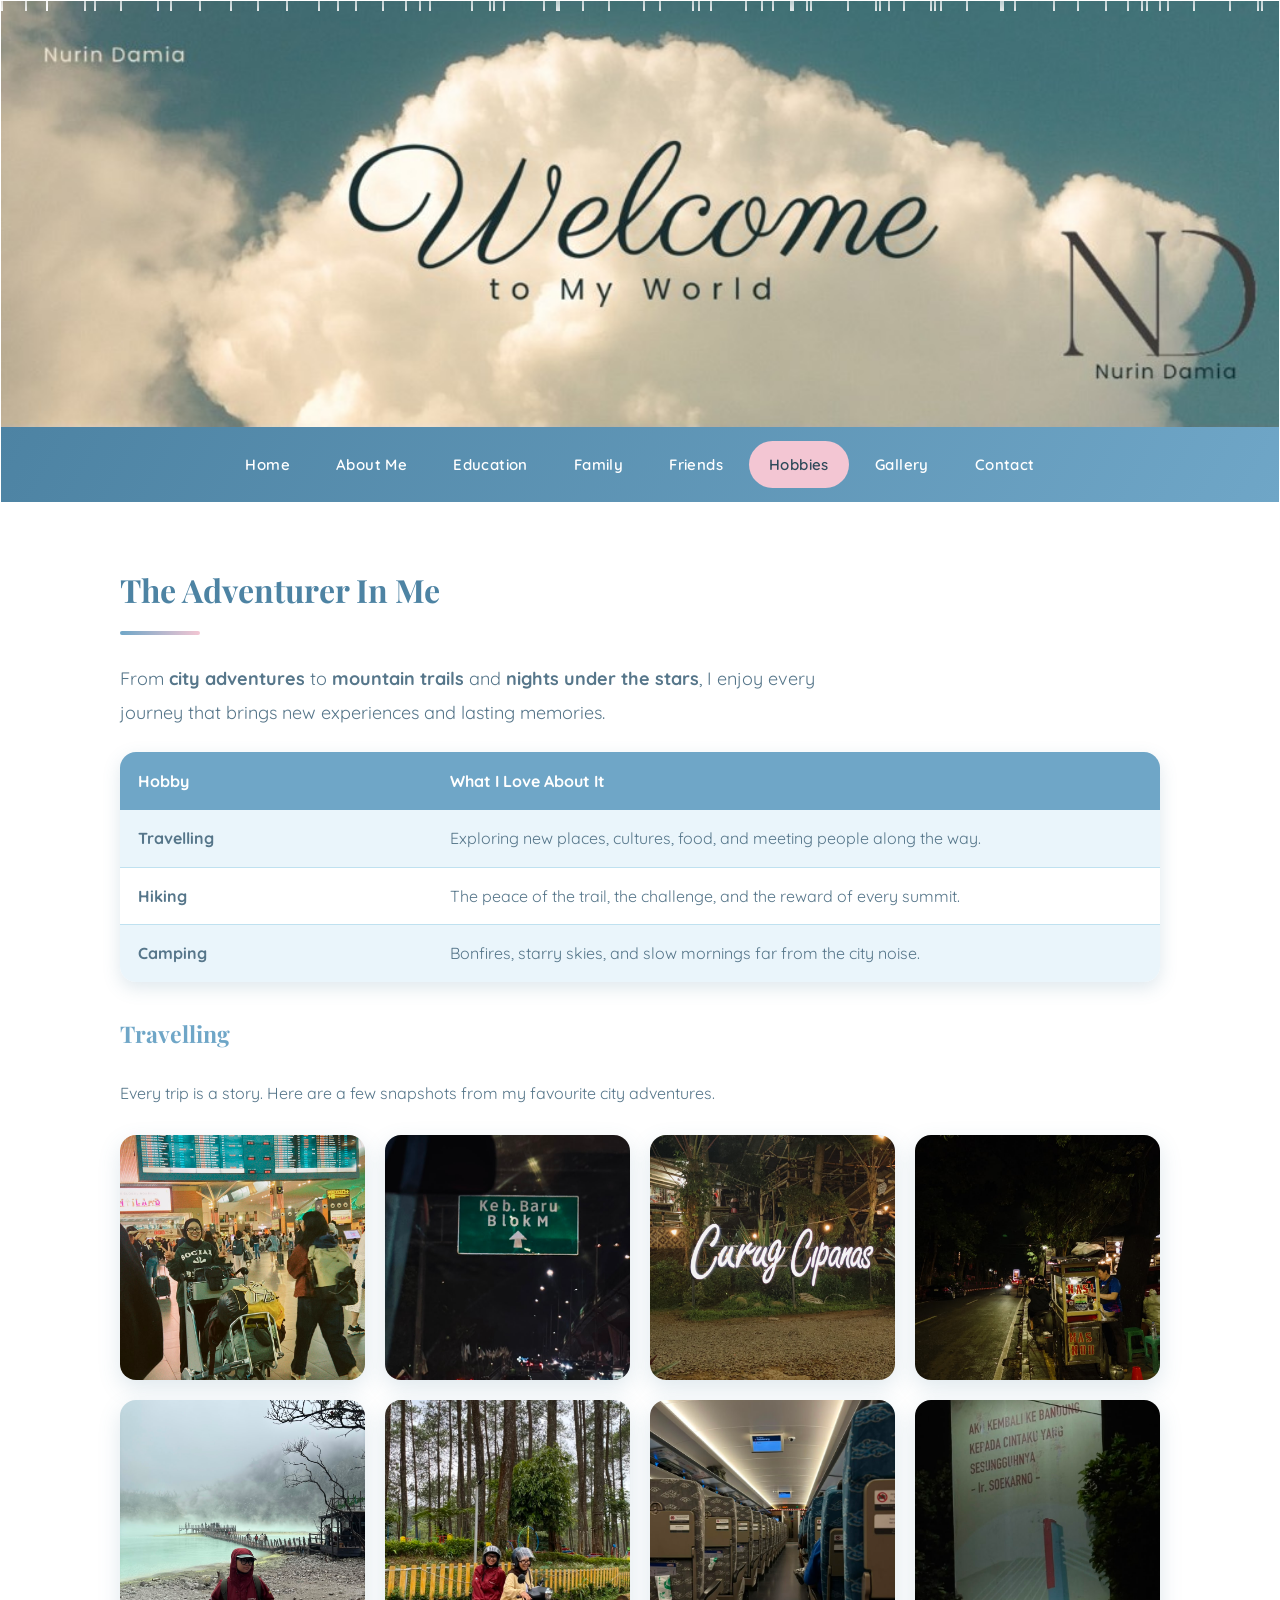
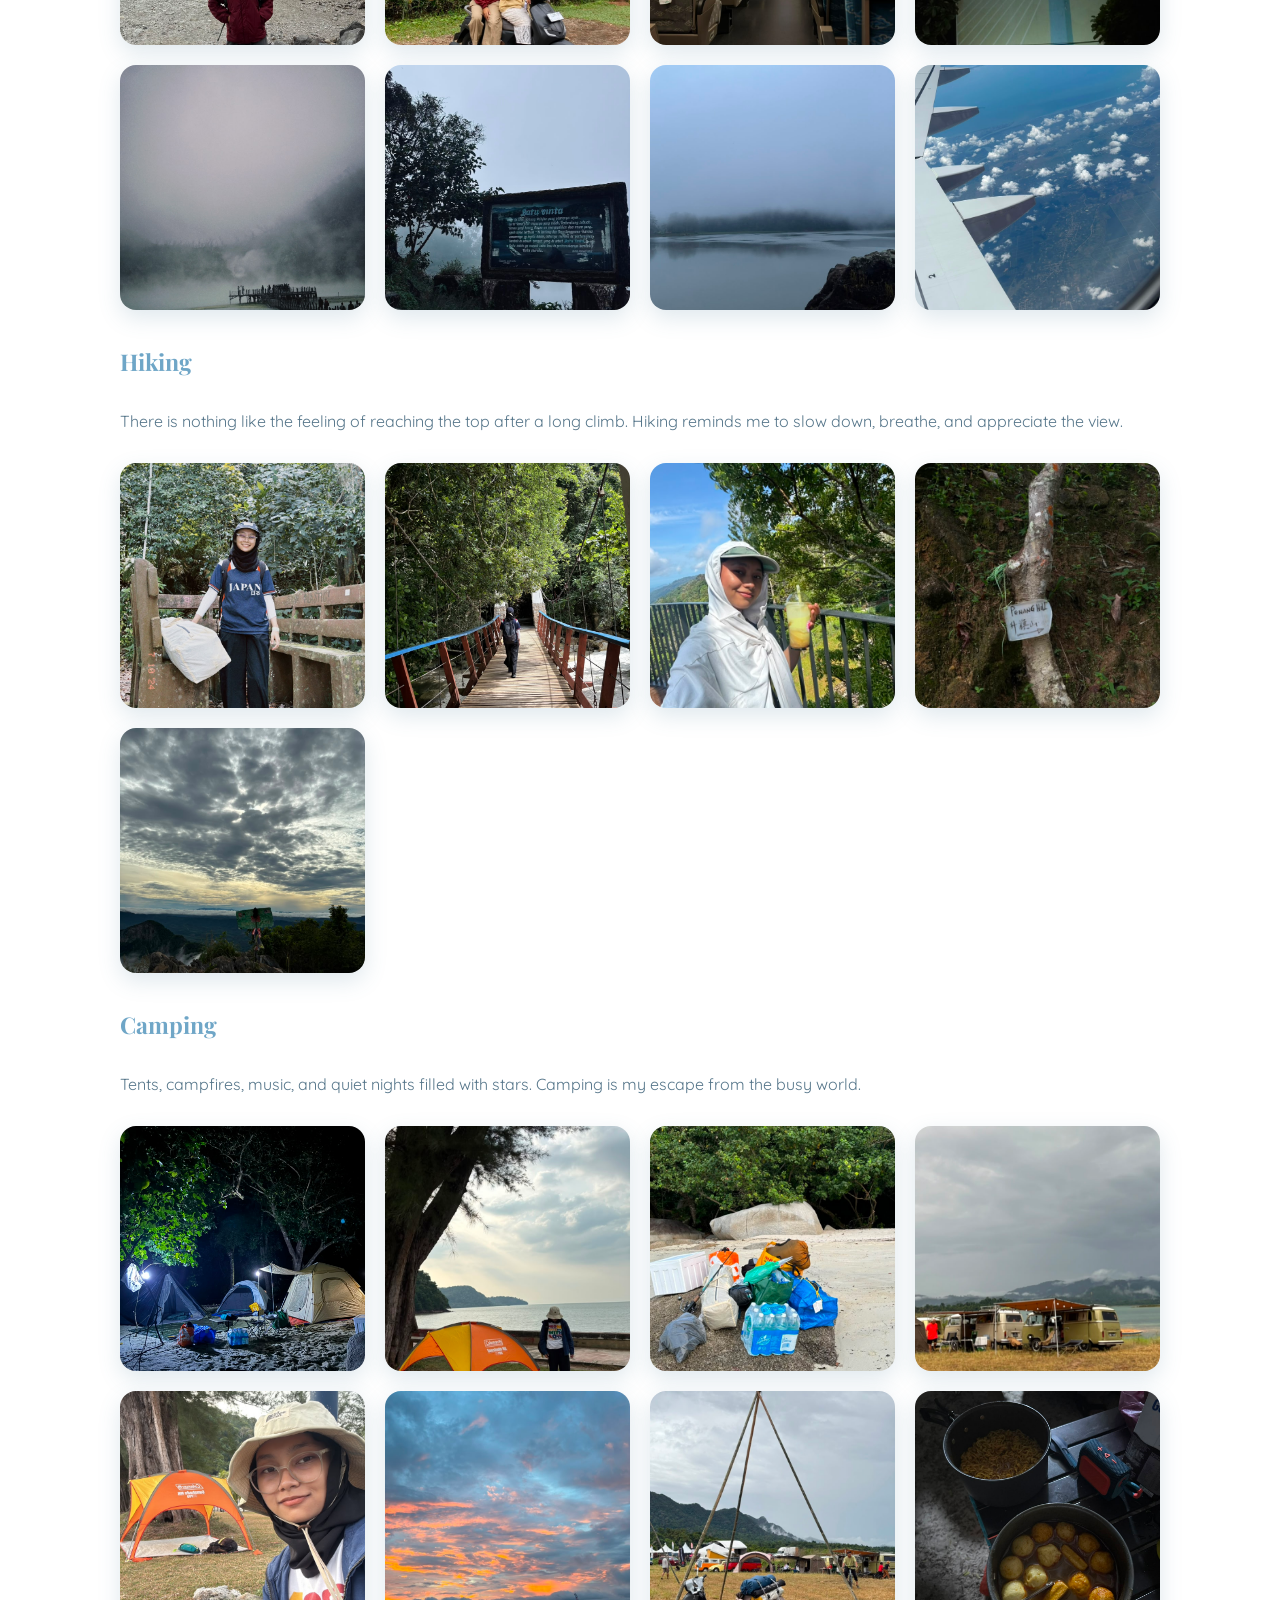
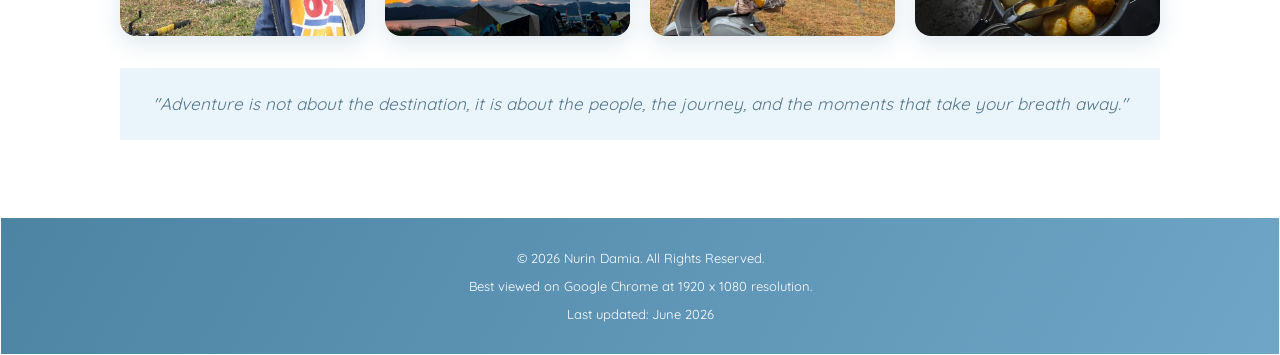
<file: hobbies.html>
<!DOCTYPE html>
<html lang="en">
<head>
<meta charset="UTF-8">
<meta name="viewport" content="width=device-width, initial-scale=1.0">
<meta name="description" content="Hobbies of Nurin Damia - travelling, hiking, camping and exploring the outdoors.">
<meta name="keywords" content="Nurin Damia, hobbies, travel, hiking, camping, adventure, outdoor">
<meta name="author" content="Nurin Damia">
<title>Nurin Damia | Hobbies</title>
<link rel="preconnect" href="https://fonts.googleapis.com">
<link rel="preconnect" href="https://fonts.gstatic.com" crossorigin>
<link href="https://fonts.googleapis.com/css2?family=Playfair+Display:ital,wght@0,500;0,700;1,500&family=Quicksand:wght@400;500;600;700&display=swap" rel="stylesheet">
<link rel="stylesheet" href="css/style.css">
</head>
<body>

<div class="container">

<table class="layout">
<tr>
<td>

<div class="hero-header">
<img src="images/header.png" alt="Welcome to My World - Nurin Damia">
<div class="rain">
<span style="left:91.2%; animation-duration:0.82s; animation-delay:0.8s;"></span>
<span style="left:31.6%; animation-duration:1.4s; animation-delay:0.14s;"></span>
<span style="left:93.3%; animation-duration:0.74s; animation-delay:0.66s;"></span>
<span style="left:72.7%; animation-duration:1.25s; animation-delay:0.45s;"></span>
<span style="left:61.9%; animation-duration:0.91s; animation-delay:1.05s;"></span>
<span style="left:51.5%; animation-duration:0.82s; animation-delay:1.75s;"></span>
<span style="left:68.7%; animation-duration:0.99s; animation-delay:1.03s;"></span>
<span style="left:26.3%; animation-duration:0.85s; animation-delay:0.41s;"></span>
<span style="left:33.5%; animation-duration:1.33s; animation-delay:0.85s;"></span>
<span style="left:70.6%; animation-duration:0.75s; animation-delay:0.28s;"></span>
<span style="left:47.5%; animation-duration:1.19s; animation-delay:0.24s;"></span>
<span style="left:79.3%; animation-duration:1.37s; animation-delay:0.43s;"></span>
<span style="left:43.4%; animation-duration:0.65s; animation-delay:1.43s;"></span>
<span style="left:89.2%; animation-duration:1.3s; animation-delay:0.75s;"></span>
<span style="left:63.3%; animation-duration:1.07s; animation-delay:0.44s;"></span>
<span style="left:43.6%; animation-duration:1.27s; animation-delay:0.15s;"></span>
<span style="left:60.3%; animation-duration:0.66s; animation-delay:1.15s;"></span>
<span style="left:15.5%; animation-duration:0.79s; animation-delay:0.05s;"></span>
<span style="left:3.5%; animation-duration:1.01s; animation-delay:1.13s;"></span>
<span style="left:78.3%; animation-duration:1.29s; animation-delay:1.03s;"></span>
<span style="left:22.3%; animation-duration:0.97s; animation-delay:0.5s;"></span>
<span style="left:73.5%; animation-duration:1.19s; animation-delay:1.69s;"></span>
<span style="left:96.1%; animation-duration:0.71s; animation-delay:0.65s;"></span>
<span style="left:7.3%; animation-duration:1.25s; animation-delay:1.25s;"></span>
<span style="left:58.2%; animation-duration:0.68s; animation-delay:1.78s;"></span>
<span style="left:82.3%; animation-duration:0.81s; animation-delay:1.48s;"></span>
<span style="left:36.8%; animation-duration:0.92s; animation-delay:0.13s;"></span>
<span style="left:73.0%; animation-duration:1.16s; animation-delay:1.43s;"></span>
<span style="left:98.3%; animation-duration:1.3s; animation-delay:1.31s;"></span>
<span style="left:12.2%; animation-duration:1.09s; animation-delay:0.28s;"></span>
<span style="left:90.6%; animation-duration:0.88s; animation-delay:1.23s;"></span>
<span style="left:69.4%; animation-duration:1.37s; animation-delay:0.04s;"></span>
<span style="left:54.5%; animation-duration:0.84s; animation-delay:1.59s;"></span>
<span style="left:89.6%; animation-duration:1.33s; animation-delay:0.37s;"></span>
<span style="left:68.4%; animation-duration:1.07s; animation-delay:0.25s;"></span>
<span style="left:50.2%; animation-duration:0.69s; animation-delay:0.76s;"></span>
<span style="left:39.3%; animation-duration:0.87s; animation-delay:1.74s;"></span>
<span style="left:29.8%; animation-duration:1.28s; animation-delay:0.7s;"></span>
<span style="left:3.5%; animation-duration:0.61s; animation-delay:1.64s;"></span>
<span style="left:55.5%; animation-duration:0.92s; animation-delay:1.54s;"></span>
<span style="left:42.4%; animation-duration:0.69s; animation-delay:0.44s;"></span>
<span style="left:20.0%; animation-duration:1.11s; animation-delay:0.9s;"></span>
<span style="left:66.2%; animation-duration:0.9s; animation-delay:0.82s;"></span>
<span style="left:24.8%; animation-duration:1.4s; animation-delay:1.51s;"></span>
<span style="left:63.0%; animation-duration:0.99s; animation-delay:1.31s;"></span>
<span style="left:86.4%; animation-duration:0.66s; animation-delay:0.41s;"></span>
<span style="left:17.9%; animation-duration:0.95s; animation-delay:1.52s;"></span>
<span style="left:38.2%; animation-duration:1.22s; animation-delay:0.49s;"></span>
<span style="left:45.5%; animation-duration:1.05s; animation-delay:0.81s;"></span>
<span style="left:0.0%; animation-duration:1.05s; animation-delay:1.66s;"></span>
<span style="left:32.7%; animation-duration:1.28s; animation-delay:0.0s;"></span>
<span style="left:54.1%; animation-duration:1.19s; animation-delay:1.62s;"></span>
<span style="left:84.2%; animation-duration:0.83s; animation-delay:0.32s;"></span>
<span style="left:38.5%; animation-duration:1.19s; animation-delay:1.05s;"></span>
<span style="left:98.6%; animation-duration:1.38s; animation-delay:1.18s;"></span>
<span style="left:61.7%; animation-duration:0.84s; animation-delay:0.13s;"></span>
<span style="left:13.2%; animation-duration:1.02s; animation-delay:0.11s;"></span>
<span style="left:88.1%; animation-duration:1.28s; animation-delay:1.11s;"></span>
<span style="left:27.7%; animation-duration:0.66s; animation-delay:1.38s;"></span>
<span style="left:1.9%; animation-duration:1.01s; animation-delay:1.06s;"></span>
<span style="left:59.5%; animation-duration:0.81s; animation-delay:1.39s;"></span>
<span style="left:9.3%; animation-duration:1.39s; animation-delay:1.74s;"></span>
<span style="left:75.5%; animation-duration:1.36s; animation-delay:1.59s;"></span>
<span style="left:78.2%; animation-duration:0.94s; animation-delay:0.19s;"></span>
<span style="left:6.5%; animation-duration:0.68s; animation-delay:0.55s;"></span>
</div>
</div>

<div class="nav">
<a href="index.html">Home</a>
<a href="about.html">About Me</a>
<a href="education.html">Education</a>
<a href="family.html">Family</a>
<a href="friends.html">Friends</a>
<a href="hobbies.html" class="active">Hobbies</a>
<a href="gallery.html">Gallery</a>
<a href="contact.html">Contact</a>
</div>

<div class="content">

<h2>The Adventurer In Me</h2>
<p class="lead">From <strong>city adventures</strong> to <strong>mountain trails</strong> and <strong>nights under the stars</strong>, I enjoy every journey that brings new experiences and lasting memories.</p>

<table class="data-table">
<tr>
<th width="30%">Hobby</th>
<th>What I Love About It</th>
</tr>
<tr>
<td><strong>Travelling</strong></td>
<td>Exploring new places, cultures, food, and meeting people along the way.</td>
</tr>
<tr>
<td><strong>Hiking</strong></td>
<td>The peace of the trail, the challenge, and the reward of every summit.</td>
</tr>
<tr>
<td><strong>Camping</strong></td>
<td>Bonfires, starry skies, and slow mornings far from the city noise.</td>
</tr>
</table>

<h3>Travelling</h3>
<p>Every trip is a story. Here are a few snapshots from my favourite city adventures.</p>
<div class="gallery cols-4">
<figure><img src="images/hobbies/travelling/travel_01.jpeg" alt="Travel moment 1"></figure>
<figure><img src="images/hobbies/travelling/travel_02.jpeg" alt="Travel moment 2"></figure>
<figure><img src="images/hobbies/travelling/travel_03.jpeg" alt="Travel moment 3"></figure>
<figure><img src="images/hobbies/travelling/travel_04.jpeg" alt="Travel moment 4"></figure>
<figure><img src="images/hobbies/travelling/travel_05.jpeg" alt="Travel moment 5"></figure>
<figure><img src="images/hobbies/travelling/travel_06.jpeg" alt="Travel moment 6"></figure>
<figure><img src="images/hobbies/travelling/travel_07.jpeg" alt="Travel moment 7"></figure>
<figure><img src="images/hobbies/travelling/travel_08.jpeg" alt="Travel moment 8"></figure>
<figure><img src="images/hobbies/travelling/travel_09.jpeg" alt="Travel moment 9"></figure>
<figure><img src="images/hobbies/travelling/travel_10.jpeg" alt="Travel moment 10"></figure>
<figure><img src="images/hobbies/travelling/travel_11.jpeg" alt="Travel moment 11"></figure>
<figure><img src="images/hobbies/travelling/travel_12.jpeg" alt="Travel moment 12"></figure>
</div>

<h3>Hiking</h3>
<p>There is nothing like the feeling of reaching the top after a long climb. Hiking reminds me to slow down, breathe, and appreciate the view.</p>
<div class="gallery cols-4">
<figure><img src="images/hobbies/hiking/hiking_01.jpeg" alt="Hiking adventure 1"></figure>
<figure><img src="images/hobbies/hiking/hiking_02.jpeg" alt="Hiking adventure 2"></figure>
<figure><img src="images/hobbies/hiking/hiking_03.jpeg" alt="Hiking adventure 3"></figure>
<figure><img src="images/hobbies/hiking/hiking_04.jpeg" alt="Hiking adventure 4"></figure>
<figure><img src="images/hobbies/hiking/hiking_05.jpeg" alt="Hiking adventure 5"></figure>
</div>

<h3>Camping</h3>
<p>Tents, campfires, music, and quiet nights filled with stars. Camping is my escape from the busy world.</p>
<div class="gallery cols-4">
<figure><img src="images/hobbies/camping/camping_01.jpeg" alt="Camping memory 1"></figure>
<figure><img src="images/hobbies/camping/camping_02.jpeg" alt="Camping memory 2"></figure>
<figure><img src="images/hobbies/camping/camping_03.jpeg" alt="Camping memory 3"></figure>
<figure><img src="images/hobbies/camping/camping_04.jpeg" alt="Camping memory 4"></figure>
<figure><img src="images/hobbies/camping/camping_05.jpeg" alt="Camping memory 5"></figure>
<figure><img src="images/hobbies/camping/camping_06.jpeg" alt="Camping memory 6"></figure>
<figure><img src="images/hobbies/camping/camping_07.jpeg" alt="Camping memory 7"></figure>
<figure><img src="images/hobbies/camping/camping_08.jpeg" alt="Camping memory 8"></figure>
</div>

<p class="quote">"Adventure is not about the destination, it is about the people, the journey, and the moments that take your breath away."</p>

</div>

<div class="footer">
<p>&copy; 2026 Nurin Damia. All Rights Reserved.</p>
<p>Best viewed on Google Chrome at 1920 x 1080 resolution.</p>
<p>Last updated: June 2026</p>
</div>

</td>
</tr>
</table>

</div>

<script src="js/lightbox.js"></script>
</body>
</html>
</file>
<file: css/style.css>
:root {
    --sky-tint: #eaf5fb;
    --page: #eef6fb;
    --paper: #ffffff;
    --ink: #2f4a5a;
    --soft-ink: #56768a;
    --blue: #6fa6c7;
    --deep-blue: #4d83a3;
    --light-blue: #bfe1f0;
    --blush: #f3c6d3;
    --shadow: rgba(79, 127, 156, 0.18);
}

* {
    box-sizing: border-box;
}

body {
    font-family: 'Quicksand', 'Segoe UI', sans-serif;
    margin: 0;
    padding: 0;
    background-color: var(--page);
    background-image: radial-gradient(circle at 12% 18%, rgba(111, 166, 199, 0.16), transparent 46%),
                      radial-gradient(circle at 88% 82%, rgba(243, 198, 211, 0.18), transparent 46%);
    background-attachment: fixed;
    color: var(--ink);
    font-size: 16px;
    line-height: 1.85;
}

.container {
    width: 100%;
    margin: 0;
    background-color: var(--paper);
    padding: 0;
    box-shadow: 0 18px 50px var(--shadow);
    overflow: hidden;
}

table.layout {
    width: 100%;
    border-collapse: collapse;
}

.header {
    background-color: var(--blue);
    color: #ffffff;
    padding: 30px 20px;
    text-align: center;
}

.header h1 {
    margin: 0;
    font-family: 'Playfair Display', serif;
    font-size: 42px;
    letter-spacing: 2px;
}

.header p {
    margin: 8px 0 0 0;
    font-style: italic;
    font-size: 16px;
}

.hero-header {
    position: relative;
    width: 100%;
    overflow: hidden;
    line-height: 0;
}

.hero-header img {
    display: block;
    width: 100%;
    height: auto;
}

.rain {
    position: absolute;
    top: 0;
    left: 0;
    width: 100%;
    height: 100%;
    pointer-events: none;
    overflow: hidden;
}

.rain span {
    position: absolute;
    top: -30px;
    width: 2px;
    height: 40px;
    background: linear-gradient(to bottom, rgba(255, 255, 255, 0), rgba(255, 255, 255, 0.85));
    animation-name: fall;
    animation-timing-function: linear;
    animation-iteration-count: infinite;
}

@keyframes fall {
    0% {
        transform: translateY(-40px);
        opacity: 0;
    }
    10% {
        opacity: 1;
    }
    90% {
        opacity: 1;
    }
    100% {
        transform: translateY(400px);
        opacity: 0;
    }
}

.nav {
    background-color: var(--deep-blue);
    background-image: linear-gradient(120deg, #4d83a3, #6fa6c7);
    display: flex;
    flex-wrap: wrap;
    justify-content: center;
    gap: 6px;
    padding: 14px 16px;
}

.nav a {
    display: block;
    color: #ffffff;
    text-align: center;
    padding: 10px 20px;
    text-decoration: none;
    font-size: 15px;
    font-weight: 600;
    letter-spacing: 0.4px;
    border-radius: 30px;
    transition: all 0.25s ease;
}

.nav a:hover {
    background-color: rgba(255, 255, 255, 0.28);
    transform: translateY(-2px);
}

.nav a.active {
    background-color: var(--blush);
    color: var(--ink);
}

.content {
    padding: 46px 40px;
    max-width: 1120px;
    margin: 0 auto;
    background-color: var(--paper);
    line-height: 1.9;
}

.content h2 {
    font-family: 'Playfair Display', serif;
    color: var(--deep-blue);
    font-size: 32px;
    margin-top: 56px;
    position: relative;
    padding-bottom: 14px;
}

.content h2:first-of-type {
    margin-top: 12px;
}

.content h2::after {
    content: "";
    position: absolute;
    left: 0;
    bottom: 0;
    width: 80px;
    height: 4px;
    border-radius: 4px;
    background: linear-gradient(90deg, var(--blue), var(--blush));
}

.content h3 {
    font-family: 'Playfair Display', serif;
    color: var(--blue);
    font-size: 23px;
    margin-top: 30px;
}

.content p {
    color: var(--soft-ink);
}

.content a {
    color: var(--deep-blue);
    font-weight: 600;
    text-decoration: none;
    border-bottom: 1px dotted var(--blue);
    transition: color 0.2s ease;
}

.content a:hover {
    color: var(--blush);
}

.content img {
    border-radius: 18px;
    box-shadow: 0 8px 22px var(--shadow);
    transition: transform 0.3s ease, box-shadow 0.3s ease;
}

.content img:hover {
    transform: translateY(-5px) scale(1.02);
    box-shadow: 0 16px 34px rgba(79, 127, 156, 0.32);
}

.content table {
    border-radius: 16px;
}

.content th {
    font-family: 'Quicksand', sans-serif;
    font-weight: 700;
}

.slideshow {
    max-width: 740px;
    position: relative;
    margin: 26px auto;
}

.slides {
    display: none;
    text-align: center;
}

.slides img {
    width: 100%;
    max-height: 470px;
    object-fit: cover;
    border-radius: 22px;
    border: 7px solid #ffffff;
    box-shadow: 0 14px 32px var(--shadow);
}

.caption {
    background-color: rgba(77, 131, 163, 0.88);
    color: #ffffff;
    padding: 9px;
    font-size: 15px;
    border-radius: 0 0 14px 14px;
    margin-top: -8px;
}

.prev, .next {
    cursor: pointer;
    position: absolute;
    top: 50%;
    transform: translateY(-50%);
    width: 48px;
    height: 48px;
    display: flex;
    align-items: center;
    justify-content: center;
    color: #ffffff;
    font-weight: bold;
    font-size: 18px;
    line-height: 1;
    background-color: rgba(77, 131, 163, 0.75);
    user-select: none;
    border-radius: 50%;
    box-shadow: 0 6px 18px rgba(0, 0, 0, 0.22);
    transition: background-color 0.25s ease, transform 0.25s ease, box-shadow 0.25s ease;
}

.prev {
    left: 14px;
}

.next {
    right: 14px;
}


.dots {
    text-align: center;
    margin-top: 18px;
}

.dot {
    cursor: pointer;
    height: 13px;
    width: 13px;
    margin: 0 5px;
    background-color: var(--light-blue);
    border-radius: 50%;
    display: inline-block;
    transition: transform 0.2s ease, background-color 0.2s ease;
}

.active-dot, .dot:hover {
    background-color: var(--blue);
    transform: scale(1.3);
}

.footer {
    background-color: var(--deep-blue);
    background-image: linear-gradient(120deg, #4d83a3, #6fa6c7);
    color: #ffffff;
    text-align: center;
    padding: 24px 15px;
    font-size: 13px;
}

.footer p {
    margin: 4px 0;
}

.lead {
    font-size: 18px;
    color: var(--soft-ink);
    max-width: 760px;
}

.section-quote {
    font-family: 'Playfair Display', serif;
    font-style: italic;
    font-size: 18px;
    color: var(--blue);
    margin: 6px 0 18px;
}

.gallery {
    display: grid;
    gap: 20px;
    margin: 26px 0 10px;
}

.gallery.cols-2 { grid-template-columns: repeat(2, 1fr); }
.gallery.cols-3 { grid-template-columns: repeat(3, 1fr); }
.gallery.cols-4 { grid-template-columns: repeat(4, 1fr); }

.gallery figure {
    margin: 0;
}

.gallery img {
    width: 100%;
    aspect-ratio: 1 / 1;
    object-fit: cover;
    border-radius: 16px;
    display: block;
}

.gallery figcaption {
    text-align: center;
    font-style: italic;
    color: var(--soft-ink);
    font-size: 14px;
    margin-top: 10px;
}

.feature {
    text-align: center;
    margin: 28px 0;
}

.feature img,
.feature video {
    width: 100%;
    max-width: 560px;
    height: auto;
    border-radius: 18px;
}

.feature.wide img,
.feature.wide video {
    max-width: 720px;
}

.feature figcaption {
    font-style: italic;
    color: var(--soft-ink);
    margin-top: 12px;
}

.intro {
    display: flex;
    flex-wrap: wrap;
    gap: 32px;
    align-items: center;
    margin: 26px 0;
}

.intro .intro-photo {
    flex: 0 0 240px;
    text-align: center;
}

.intro .intro-photo img {
    width: 240px;
    height: 300px;
    object-fit: cover;
    border-radius: 18px;
}

.intro .intro-text {
    flex: 1;
    min-width: 280px;
}

.profile-row {
    display: flex;
    flex-wrap: wrap;
    gap: 28px;
    justify-content: center;
    align-items: center;
    margin: 28px 0;
}

.profile {
    width: 250px;
    text-align: center;
    margin: 0;
}

.profile img {
    width: 250px;
    height: 300px;
    object-fit: cover;
    border-radius: 18px;
}

.profile.plain img {
    box-shadow: none;
}

.profile figcaption {
    margin-top: 12px;
}

.profile figcaption strong {
    display: block;
    font-family: 'Playfair Display', serif;
    font-size: 20px;
    color: var(--deep-blue);
}

.plus {
    font-size: 46px;
    font-weight: 700;
    color: var(--blue);
}

.edu {
    display: flex;
    flex-wrap: wrap;
    gap: 26px;
    align-items: flex-start;
    background: var(--sky-tint);
    border-radius: 20px;
    padding: 28px;
    margin: 24px 0;
}

.edu .edu-logo {
    flex: 0 0 150px;
    text-align: center;
}

.edu .edu-logo img {
    width: 130px;
    height: 130px;
    object-fit: contain;
    background: #ffffff;
    border-radius: 16px;
    padding: 10px;
    box-shadow: 0 6px 16px var(--shadow);
}

.edu .edu-logo img:hover {
    transform: none;
}

.edu .edu-info {
    flex: 1;
    min-width: 280px;
}

.edu .edu-info h3 {
    margin-top: 0;
}

.contact-cards {
    display: grid;
    grid-template-columns: repeat(3, 1fr);
    gap: 24px;
    margin: 30px 0;
}

.contact-card {
    background: var(--sky-tint);
    border-radius: 20px;
    padding: 32px 22px;
    text-align: center;
    transition: transform 0.25s ease, box-shadow 0.25s ease;
}

.contact-card:hover {
    transform: translateY(-6px);
    box-shadow: 0 16px 32px var(--shadow);
}

.contact-card img {
    width: 84px;
    height: 84px;
    object-fit: contain;
    box-shadow: none;
    border-radius: 0;
}

.contact-card img:hover {
    transform: none;
    box-shadow: none;
}

.contact-card h3 {
    margin: 16px 0 8px;
}

.quote {
    background: var(--sky-tint);
    padding: 20px 26px;
    font-style: italic;
    font-size: 17px;
    color: var(--deep-blue);
    text-align: center;
    margin: 32px 0;
}

.data-table {
    width: 100%;
    border-collapse: collapse;
    border-radius: 16px;
    overflow: hidden;
    margin: 22px 0;
    box-shadow: 0 6px 18px var(--shadow);
}

.data-table th {
    background: var(--blue);
    color: #ffffff;
    text-align: left;
    padding: 14px 18px;
    font-weight: 700;
}

.data-table td {
    padding: 13px 18px;
    border-bottom: 1px solid var(--light-blue);
    color: var(--soft-ink);
}

.data-table tr:last-child td {
    border-bottom: none;
}

.data-table tbody tr:nth-child(even) td {
    background: var(--sky-tint);
}

.jump-menu {
    background: var(--sky-tint);
    border-radius: 18px;
    padding: 20px 24px;
    margin: 8px 0 36px;
    box-shadow: 0 6px 18px var(--shadow);
}

.jump-menu .jump-title {
    font-family: 'Playfair Display', serif;
    font-size: 18px;
    color: var(--deep-blue);
    margin-bottom: 12px;
    display: block;
}

.jump-menu ul {
    list-style: none;
    margin: 0;
    padding: 0;
    display: flex;
    flex-wrap: wrap;
    gap: 8px;
}

.jump-menu a {
    display: inline-block;
    padding: 7px 16px;
    background: #ffffff;
    color: var(--deep-blue) !important;
    border-radius: 20px;
    text-decoration: none;
    font-size: 14px;
    font-weight: 600;
    border: 1px solid var(--light-blue);
    border-bottom: none !important;
    transition: all 0.2s ease;
}

.jump-menu a:hover {
    background: var(--blue);
    color: #ffffff !important;
    transform: translateY(-2px);
}

.content h2[id] {
    scroll-margin-top: 20px;
}

html {
    scroll-behavior: smooth;
}

.song-player {
    display: flex;
    align-items: center;
    gap: 18px;
    background: linear-gradient(135deg, var(--sky-tint), #ffffff);
    border-radius: 22px;
    padding: 18px 22px;
    margin: 30px auto;
    max-width: 520px;
    box-shadow: 0 10px 28px var(--shadow);
}

.song-player .note {
    font-size: 28px;
    color: var(--blue);
    line-height: 1;
}

.song-player .song-info {
    flex: 1;
    min-width: 0;
}

.song-player .song-title {
    font-family: 'Playfair Display', serif;
    color: var(--deep-blue);
    font-size: 17px;
    font-weight: 700;
    line-height: 1.3;
    white-space: nowrap;
    overflow: hidden;
    text-overflow: ellipsis;
}

.song-player .song-artist {
    font-size: 13px;
    color: var(--soft-ink);
    font-style: italic;
}

.song-player audio {
    width: 100%;
    margin-top: 8px;
    height: 38px;
}

@media (max-width: 500px) {
    .song-player {
        flex-direction: column;
        text-align: center;
        gap: 10px;
    }
}

.zoomable {
    cursor: zoom-in;
}

.lightbox {
    position: fixed;
    inset: 0;
    background: rgba(20, 36, 50, 0.88);
    display: none;
    align-items: center;
    justify-content: center;
    z-index: 9999;
    padding: 40px;
    opacity: 0;
    transition: opacity 0.25s ease;
}

.lightbox.open {
    display: flex;
    opacity: 1;
}

.lightbox-img {
    max-width: 92vw;
    max-height: 84vh;
    border-radius: 16px;
    box-shadow: 0 20px 60px rgba(0, 0, 0, 0.55);
    cursor: zoom-out;
    animation: pop 0.3s ease;
}

.lightbox-caption {
    position: absolute;
    bottom: 26px;
    left: 50%;
    transform: translateX(-50%);
    color: #ffffff;
    font-family: 'Playfair Display', serif;
    font-style: italic;
    font-size: 17px;
    background: rgba(0, 0, 0, 0.35);
    padding: 8px 18px;
    border-radius: 30px;
    max-width: 80vw;
    text-align: center;
}

.lightbox-close {
    position: absolute;
    top: 22px;
    right: 28px;
    width: 44px;
    height: 44px;
    border-radius: 50%;
    background: rgba(255, 255, 255, 0.18);
    color: #ffffff;
    border: none;
    font-size: 22px;
    cursor: pointer;
    transition: background 0.2s ease, transform 0.2s ease;
}

.lightbox-close:hover {
    background: var(--blush);
    color: var(--ink);
    transform: rotate(90deg);
}

@keyframes pop {
    from { transform: scale(0.92); opacity: 0; }
    to { transform: scale(1); opacity: 1; }
}

@media (max-width: 900px) {
    .gallery.cols-3,
    .gallery.cols-4 {
        grid-template-columns: repeat(2, 1fr);
    }
}

@media (max-width: 600px) {
    .content {
        padding: 26px 18px;
    }
    .header h1 {
        font-size: 30px;
    }
    .nav a {
        padding: 8px 13px;
        font-size: 13px;
    }
    .gallery.cols-2,
    .gallery.cols-3,
    .gallery.cols-4 {
        grid-template-columns: 1fr;
    }
    .contact-cards {
        grid-template-columns: 1fr;
    }
}
</file>
